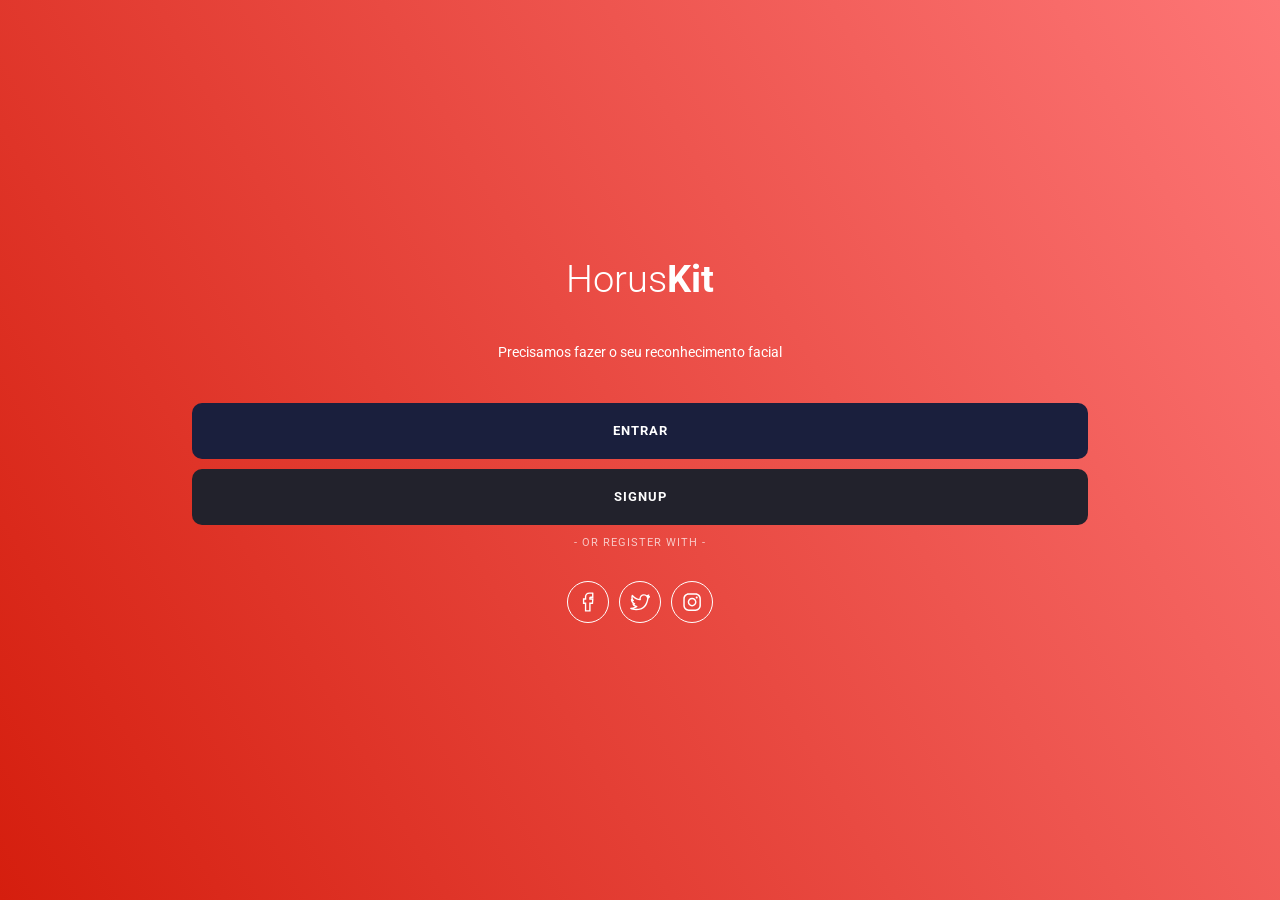
<file: index.html>
<!DOCTYPE html>
<html lang="en">
<head>
<meta charset="utf-8">
<meta name="viewport" content="width=device-width, initial-scale=1, minimum-scale=1, minimal-ui">
<title>MobioKit - Premium Mobile Template</title>
<link rel="stylesheet" href="vendor/swiper/swiper.min.css">
<link rel="stylesheet" href="css/style.css">
<link href="https://fonts.googleapis.com/css?family=Roboto:100,300,400,700,900" rel="stylesheet"> 
</head>
<body>
	
<div class="page page--splash" data-page="splash">
	

        <div class="splash">
		<div class="splash__content">
			<div class="splash__logo">Horus<strong>Kit</strong></div>
			<div class="splash__text">Precisamos fazer o seu reconhecimento facial</div>
			<div class="splash__buttons">
				<a href="foto.html" class="button button--full button--main">Entrar</a>
				<a href="foto.html" class="button button--full button--secondary">Signup</a>
			</div>
			<div class="splash__social-login">
				<p>- Or Register with -</p>
				<div class="splash__social-icons">
					<a href="#" class="icon icon--social"><img src="assets/images/icons/white/facebook.svg" alt="" title=""/></a>
					<a href="#" class="icon icon--social"><img src="assets/images/icons/white/twitter.svg" alt="" title=""/></a>
					<a href="#" class="icon icon--social"><img src="assets/images/icons/white/instagram.svg" alt="" title=""/></a>
				</div>
			</div>
		</div>
        </div>
			  


</div>
<!-- PAGE END -->
   
<script src="vendor/jquery/jquery-3.5.1.min.js"></script>
<script src="vendor/jquery/jquery.validate.min.js" ></script>
<script src="vendor/swiper/swiper.min.js"></script>
<script src="js/jquery.custom.js"></script>
</body>
</html>
</file>
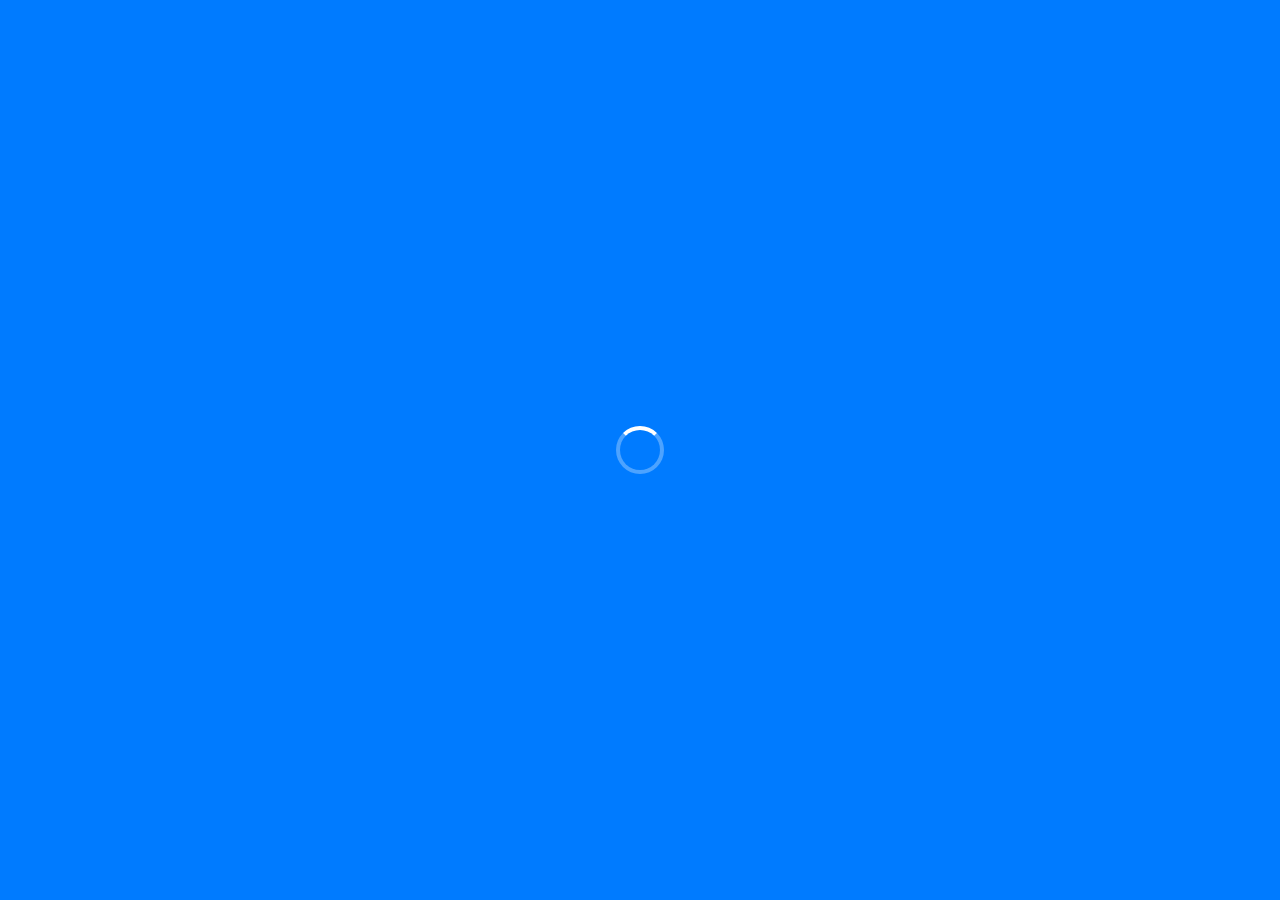
<file: concluida.html>
<!DOCTYPE html>
<html lang="pt-br">
<head>
    <meta charset="UTF-8">
    <meta name="viewport" content="width=device-width, initial-scale=1.0">
    <title>Cadastro Realizado com Sucesso!</title>
</head>

 <style>
        /* Estilo para o Splash Screen */
        #splash {
            position: fixed;
            top: 0;
            left: 0;
            width: 100%;
            height: 100%;
            background-color: #007bff; /* Cor azul */
            display: flex;
            justify-content: center;
            align-items: center;
            z-index: 9999; /* Para garantir que fique acima de outros elementos */
        }

        #spinner {
            border: 4px solid rgba(255, 255, 255, 0.3);
            border-top: 4px solid #fff;
            border-radius: 50%;
            width: 40px;
            height: 40px;
            animation: spin 1s linear infinite;
        }

        @keyframes spin {
            0% { transform: rotate(0deg); }
            100% { transform: rotate(360deg); }
        }

        @keyframes fadeOut {
            0% { opacity: 1; }
            100% { opacity: 0; }
        }

        /* Quando a página carregar, inicia a animação de fadeOut */
        body.loaded #splash {
            animation: fadeOut 1s ease-out 2s forwards; /* 2 segundos de espera antes de iniciar o fadeOut */
        }
    </style>




<style type="text/css">

  /* Cores */
  /* Estilos para o Splash Screen */


@keyframes rotate {
    0% {
        transform: rotate(0deg);
    }
    100% {
        transform: rotate(360deg);
    }
}

/* Quando a página carregar, remove o splash screen */
body.loaded #splash {
    display: none;
}

body {
    background-color: #f8f9fa; /* Cor de fundo da página */
    color: #333; /* Cor do texto */
}

.container {
    background-color: #fff; /* Cor do container */
    box-shadow: 0 2px 5px rgba(0, 0, 0, 0.1); /* Sombra sutil */
}

h1 {
    color: #007bff; /* Cor do título */
}

p {
    color: #777; /* Cor dos parágrafos */
}

a {
    background-color: #28a745; /* Cor do botão */
    color: #fff; /* Cor do texto do botão */
}

/* Tipografia */
body {
    font-family: 'Arial', sans-serif; /* Família de fontes */
}

h1 {
    font-size: 2.5em; /* Tamanho do título */
    font-weight: bold; /* Peso do texto do título */
}

p {
    font-size: 1.1em; /* Tamanho dos parágrafos */
    line-height: 1.6; /* Espaçamento entre linhas */
}

/* Layout */
.container {
    padding: 40px; /* Espaçamento interno do container */
    margin: 50px auto; /* Margens e centralização */
    border-radius: 10px; /* Arredondamento dos cantos */
    max-width: 600px; /* Largura máxima do container */
}

a {
    display: block; /* Exibe o botão como bloco */
    margin: 20px auto; /* Margens e centralização do botão */
    padding: 15px 30px; /* Espaçamento interno do botão */
    font-size: 1.2em; /* Tamanho do texto do botão */
    text-align: center; /* Alinhamento central do texto do botão */
    transition: background-color 0.3s; /* Efeito de transição no hover */
}

a:hover {
    background-color: #1e7e34; /* Cor do botão no hover */
}

/* Responsividade */
@media (max-width: 768px) {
    .container {
        padding: 30px;
    }

    h1 {
        font-size: 2em;
    }

    p {
        font-size: 1em;
    }
}

@media (max-width: 480px) {
    .container {
        padding: 20px;
    }

    h1 {
        font-size: 1.5em;
    }

    p {
        font-size: 0.9em;
    }
}




</style>
<body>
      <div id="splash">
        <div id="spinner"></div>
    </div>



    <div class="container">
        <h1>Cadastro Realizado com Sucesso!</h1>
        <p>Seus dados foram salvos em nosso sistema.</p>
        <p>Obrigado por se cadastrar!</p>
        <a href="index.html">Voltar para Página Inicial</a>
    </div>
     <script>
        window.addEventListener('load', function() {
            setTimeout(function() {
                document.body.classList.add('loaded');
            }, 3000); // 3000 milisegundos (3 segundos)
        });
    </script>
</body>
</html>
</file>
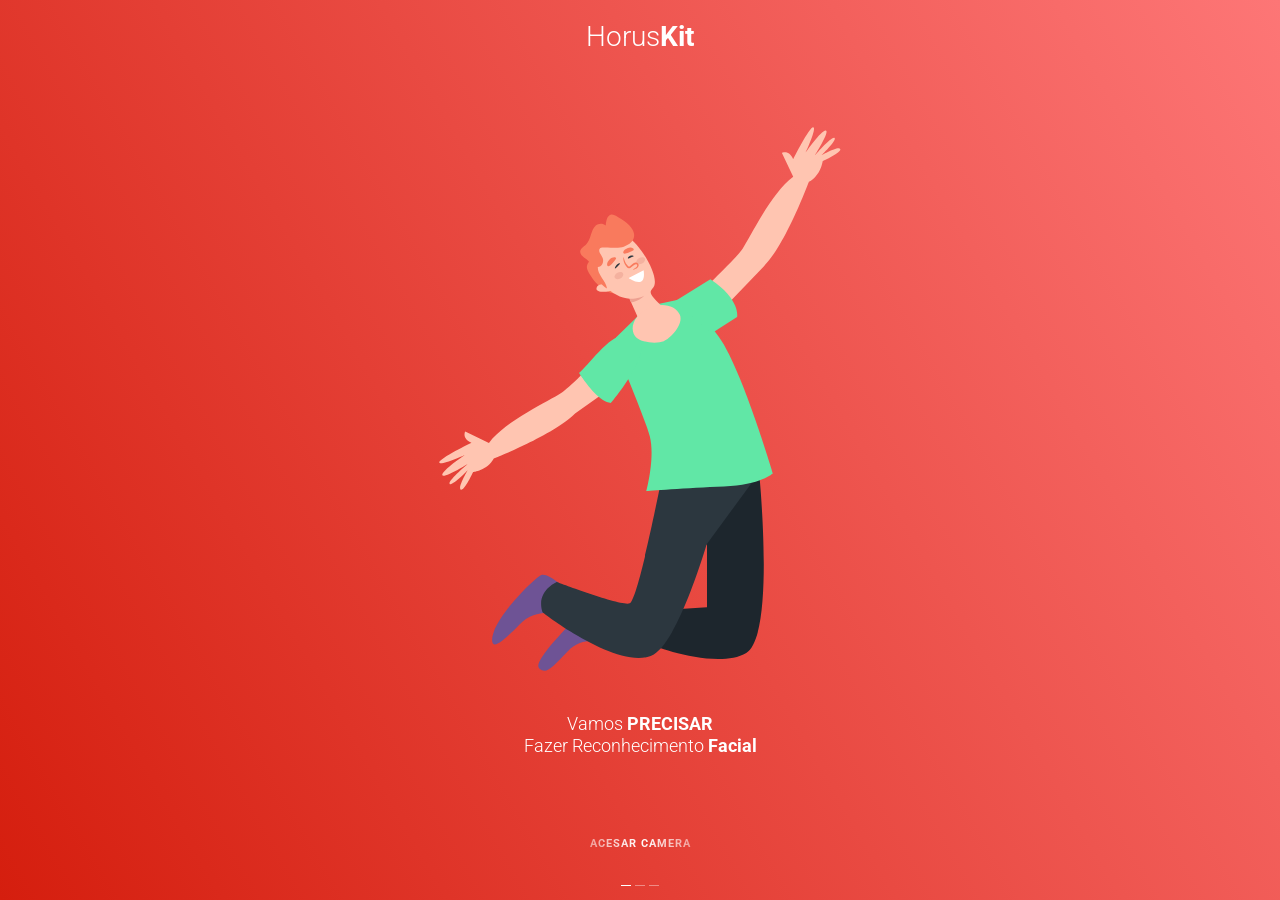
<file: foto.html>
<!DOCTYPE html>
<html lang="en">
<head>
<meta charset="utf-8">
<meta name="viewport" content="width=device-width, initial-scale=1, minimum-scale=1, minimal-ui">
<title>MobioKit - Premium Mobile Template</title>
<link rel="stylesheet" href="vendor/swiper/swiper.min.css">
<link rel="stylesheet" href="css/style.css">
<link href="https://fonts.googleapis.com/css?family=Roboto:100,300,400,700,900" rel="stylesheet"> 
</head>
<body>

<div class="page page--intro" data-page="intro">
	
	<!-- HEADER -->
	<header class="header header--fixed">	
		<div class="header__inner">	
			<div class="header__logo header__logo--text header__logo--intro"><a href="#">Horus<strong>Kit</strong></a></div>	
                </div>
	</header>
	
	
	<!-- INTRO SLIDER -->
	<div class="swiper-container slider-intro">
		<div class="swiper-wrapper">

			<div class="swiper-slide slider-intro__slide">
				<div class="slider-intro__caption caption">
				<div class="caption__content">
					<div class="caption__image" data-swiper-parallax="-300%" data-swiper-parallax-duration="500"><img src="assets/images/intro-illustrations/illustration1.svg" alt="" title=""/></div>
					<h2 class="caption__title" data-swiper-parallax="-100%" data-swiper-parallax-duration="200">Vamos  <strong>PRECISAR</strong> <br /> Fazer Reconhecimento <strong>Facial</strong> </h2>
				</div>
				</div>
			</div> 
			<div class="swiper-slide slider-intro__slide">
				<div class="slider-intro__caption caption">
				<div class="caption__content">
					<div class="caption__image" data-swiper-parallax="-300%" data-swiper-parallax-duration="500"><img src="assets/images/intro-illustrations/illustration2.svg" alt="" title=""/></div>
					<h2 class="caption__title" data-swiper-parallax="-100%" data-swiper-parallax-duration="200">Esteja em um <strong>LOCAL</strong> <br /> com bastante iluminação</h2>
				</div>
				</div>
			</div> 
			<div class="swiper-slide slider-intro__slide">
				<div class="slider-intro__caption caption">
				<div class="caption__content">
					<div class="caption__image" data-swiper-parallax="-300%" data-swiper-parallax-duration="500"><img src="assets/images/intro-illustrations/illustration3.svg" alt="" title=""/></div>
					<h2 class="caption__title" data-swiper-parallax="-100%" data-swiper-parallax-duration="200">Não use <strong>ACESSORIOS</strong> <br /> durante seu reconhecimento</h2>
				</div>
				</div>
			</div> 
		</div>
		
	        <div class="slider-intro__skip"  id="botao"><div class="text-animation"><a>ACESAR CAMERA</a></div></div>

	        <div class="swiper-pagination slider-intro__pagination"></div>
		<div class="swiper-button-prev slider-intro__prev d-none"></div>
		<div class="swiper-button-next slider-intro__next d-none"></div>	
	</div>
			  



</div>
<!-- PAGE END -->
    
<script src="vendor/jquery/jquery-3.5.1.min.js"></script>
<script src="vendor/jquery/jquery.validate.min.js" ></script>
<script src="vendor/swiper/swiper.min.js"></script>
<script src="js/jquery.custom.js"></script>
<script>
document.addEventListener('DOMContentLoaded', function() {
    // Referência ao botão "TIRAR FOTO"
    const tirarFotoButton = document.getElementById('botao');

    // Verifica se o botão foi encontrado no DOM
    if (tirarFotoButton) {
        // Adiciona um ouvinte de evento para o clique no botão
        tirarFotoButton.addEventListener('click', function() {
            // Obter o CPF da URL
            const urlParams = new URLSearchParams(window.location.search);
            const cpf = urlParams.get('cpf');

            // Redirecionar para camera.html com o CPF como parâmetro na URL
            window.location.href = 'camera.html?cpf=' + encodeURIComponent(cpf);
        });
    } else {
        console.error('Botão "TIRAR FOTO" não encontrado no DOM.');
    }
});


</script>
</body>
</html>
</file>
<file: css/style.css>
/*==============================================
[Main stylesheet style.css]

Author:	Mobiokit
Version:	1.0
Created:	November 2020
Last updated:	November 2020
Template:	MobioKit
================================================*/
/*
[Table of Contents]
1. IMPORTS
2. GENERAL
    2-1. HEADINGS
	2-2. BUTTONS
    2-3. LISTINGS
3. PAGE STRUCTURE
    3-1. PANELS LEFT AND RIGHT
	3-2. POPUPS
			3-2.A. SOCIAL ICONS NAVIGATION
			3-2.B. NOTIFICATIONS
			3-2.C. COMMENTS
4. HEADER
5. BOTTOM TOOLBAR
6. USER NAVIGATION
	6-1. SOCIAL ICONS NAVIGATION
7. USER PROFILE
8. SEARCH
9. CARDS
10. SLIDERS
11. CUSTOM PAGES
	11-1. INTRO PAGE
	11-2. SPLASH PAGE
	11-3. LOGIN PAGE
12. PHOTO GALLERY
13. MUSIC PLAYER
14. SHOP
15. FORMS
16. CHAT
17. TABS / ACCORDION / TABLES
18. OTHERS
*/
/*===============================================*/
/* 1. IMPORTS		 						 */
/*===============================================*/
@import url(reset.css);
/* -----SIZE CLASSES-------- */
.w-100 {
  width: 100%; }

.h-100 {
  height: 100%; }

/* -----DISPLAY CLASSES-------- */
.d-none {
  display: none; }

.d-block {
  display: block; }

.d-inline {
  display: inline-block; }

/* -----FLEX CLASSES-------- */
.d-flex {
  display: flex; }

.flex-wrap {
  flex-wrap: wrap; }

.align-items-center {
  align-items: center; }

.align-items-start {
  align-items: flex-start; }

.align-items-end {
  align-items: flex-end; }

.align-items-stretch {
  align-items: stretch; }

.align-content-center {
  align-content: center; }

.align-content-start {
  align-content: flex-start; }

.align-content-end {
  align-content: flex-end; }

.align-content-stretch {
  align-content: stretch; }

.justify-space {
  justify-content: space-between; }

.justify-center {
  justify-content: center; }

.justify-start {
  justify-content: flex-start; }

.justify-end {
  justify-content: flex-end; }

.grow-0 {
  flex-grow: 0; }

.grow-1 {
  flex-grow: 1; }

/* -----TEXT CLASSES-------- */
.text-center {
  text-align: center; }

.text-left {
  text-align: left; }

.text-right {
  text-align: right; }

.text-white {
  color: #ffffff !important; }

/* -----PADDING CLASSES-------- */
.p0 {
  padding: 0px !important; }

.p-10 {
  padding: 10px !important; }

.p-20 {
  padding: 20px !important; }

.p-40 {
  padding: 40px !important; }

.pb-0 {
  padding-bottom: 0px !important; }

.pb-10 {
  padding-bottom: 10px !important; }

.pb-20 {
  padding-bottom: 20px !important; }

.pb-40 {
  padding-bottom: 40px !important; }

.pt-0 {
  padding-top: 0px !important; }

.pt-10 {
  padding-top: 10px !important; }

.pt-20 {
  padding-top: 20px !important; }

.pt-40 {
  padding-top: 40px !important; }

.pb-40 {
  padding-bottom: 40px !important; }

.pl-0 {
  padding-left: 0px !important; }

.pl-10 {
  padding-left: 10px !important; }

.pl-20 {
  padding-left: 20px !important; }

.pl-40 {
  padding-left: 40px !important; }

.pr-0 {
  padding-right: 0px !important; }

.pr-10 {
  padding-right: 10px !important; }

.pr-20 {
  padding-right: 20px !important; }

.pr-40 {
  padding-right: 40px !important; }

/* -----MARGIN CLASSES-------- */
.m0 {
  margin: 0px !important; }

.m-10 {
  margin: 10px !important; }

.m-20 {
  margin: 20px !important; }

.m-40 {
  margin: 40px !important; }

.mb-0 {
  margin-bottom: 0px !important; }

.mb-10 {
  margin-bottom: 10px !important; }

.mb-20 {
  margin-bottom: 20px !important; }

.mb-40 {
  margin-bottom: 40px !important; }

.mt-0 {
  margin-top: 0px !important; }

.mt-10 {
  margin-top: 10px !important; }

.mt-20 {
  margin-top: 20px !important; }

.mt-40 {
  margin-top: 40px !important; }

.ml-0 {
  margin-left: 0px !important; }

.ml-10 {
  margin-left: 10px !important; }

.ml-20 {
  margin-left: 20px !important; }

.ml-40 {
  margin-left: 40px !important; }

.mr-0 {
  margin-right: 0px !important; }

.mr-10 {
  margin-right: 10px !important; }

.mr-20 {
  margin-right: 20px !important; }

.mr-40 {
  margin-right: 40px !important; }

.card--style-cover, .slider-simple__slide, .slider-cover__slide {
  -webkit-background-size: 100%;
  -moz-background-size: 100%;
  -o-background-size: 100%;
  background-size: 100%;
  -webkit-background-size: cover;
  -moz-background-size: cover;
  -o-background-size: cover;
  background-size: cover;
  background-position: center center; }

.gradient-red, .header--page, .card--style-plan-premium, .page--intro, .page--splash, .page--login {
  background-color: rgba(213, 30, 14, 1) !important;
  background: linear-gradient(60deg, rgba(213, 30, 14, 1) 0%, rgba(253, 118, 118, 1) 100%) !important;
}


/*===============================================*/
/* 2. GENERAL		 						 */
/*===============================================*/
html, body {
  position: relative;
  width: 100%;
  height: 100%;
  overflow-x: hidden;
  font-size: 62.5%;
  /*  (10 px in REM size) */ }

body {
  font-family: "Roboto", sans-serif;
  background-color: #ffffff;
  color: #44484a;
  margin: 0;
  padding: 0;
  font-size: 1.4rem;
  line-height: 1.2;
  -webkit-text-size-adjust: 100%;
  overflow: hidden;
  font-weight: 400; }

a {
  text-decoration: none;
  color: #5160eb; }

p {
  padding: 0px 0 10px 0;
  margin: 0px;
  line-height: 1.5; }
  p.welcome {
    padding-bottom: 20px; }
  p.highlight {
    font-size: 1.8rem;
    font-weight: 300; }

blockquote {
  padding: 0 0 0 50px;
  margin: 0 0 20px 0;
  font-size: 1.8rem;
  line-height: 1.5;
  font-weight: 300;
  background-image: url(../../../assets/images/icons/blue/quote.svg);
  background-repeat: no-repeat;
  background-position: 0 0;
  background-size: 40px; }
  blockquote span {
    display: block;
    font-weight: 700;
    font-size: 1.4rem;
    text-transform: uppercase;
    color: #5160eb; }

/* 2-1. HEADINGS */
/*=================================*/
h1, h2, h3, h4, h5, h6 {
  font-weight: 500;
  padding: 0 0 20px 0;
  margin: 0;
  color: #0d3567; }

h1 {
  font-size: 2.8rem; }

h2 {
  font-size: 1.8rem; }
  h2.page__title {
    position: relative;
    padding: 0 0 5px 0;
    margin: 0 0 15px 0; }
    h2.page__title:after {
      content: '';
      width: 40px;
      height: 1px;
      background-color: #d3dce8;
      position: absolute;
      left: 0px;
      bottom: 0;
      z-index: 444; }

h3 {
  font-size: 1.6rem; }

h4 {
  font-size: 1.4rem; }

h5 {
  font-size: 1.2rem; }

h6 {
  font-size: 1.1rem; }

textarea, input, select {
  outline: none;
  font-family: "Roboto", sans-serif; }

/* 2-2. BUTTONS */
/*=================================*/
.buttons {
  width: 100%; }
  .buttons--centered {
    display: flex;
    align-items: center;
    justify-content: center; }

.button {
  display: inline-block;
  font-size: 1.3rem;
  text-transform: uppercase;
  padding: 20px 40px;
  border-radius: 10px;
  letter-spacing: 1px;
  font-weight: 700;
  border: none;
  cursor: pointer; }
  .button--small {
    font-size: 1.1rem;
    padding: 15px 30px; }
  .button--ex-small {
    font-size: 1.1rem;
    padding: 10px 20px; }
  .button--full {
    width: 100%;
    text-align: center;
    padding: 20px 0; }
  .button--main {
    background-color: rgb(26, 31, 61);
    color: #fff;
}
  .button--secondary {
    background-color: rgb(34, 34, 44);
    color: #fff; }
  .button--more {
    background-color: #f6f9fa;
    color: #5160eb; }
  .button--disabled {
    background-color: #f6f9fa;
    color: #5160eb;
    opacity: 0.5;
    cursor: default !important; }
  .button--chat {
    background-image: url(../../../assets/images/icons/white/chat.svg);
    background-repeat: no-repeat;
    background-position: 20px 50%;
    background-size: 18px;
    padding-left: 55px; }

/* 2-3. LISTINGS */
/*=================================*/
ul.custom-listing li {
  padding: 10px 0;
  line-height: 1.5; }
  ul.custom-listing li span {
    font-weight: 700;
    color: #5160eb; }
  ul.custom-listing li.email {
    background-image: url(../../../assets/images/icons/blue/contact.svg);
    background-repeat: no-repeat;
    background-position: 0px 50%;
    background-size: 24px;
    padding-left: 40px; }
  ul.custom-listing li.phone {
    background-image: url(../../../assets/images/icons/blue/mobile.svg);
    background-repeat: no-repeat;
    background-position: 0px 50%;
    background-size: 24px;
    padding-left: 40px; }
  ul.custom-listing li.address {
    background-image: url(../../../assets/images/icons/blue/home.svg);
    background-repeat: no-repeat;
    background-position: 0px 50%;
    background-size: 24px;
    padding-left: 40px; }

ul.custom-listing--checked li {
  padding: 5px 0 5px 30px;
  background-image: url(../../../assets/images/icons/blue/checked-simple.svg);
  background-repeat: no-repeat;
  background-position: 0px 50%;
  background-size: 18px; }

/*===============================================*/
/* 3. PAGE STRUCTURE */
/*===============================================*/
.page {
  width: 100%;
  height: 100%; }
  .page__content {
    width: calc(100% - 40px);
    height: 100%;
    padding: 0 20px;
    overflow: scroll;
    position: relative;
    -webkit-overflow-scrolling: touch; }
    .page__content--with-header {
      padding-top: 90px;
      height: calc(100% - 90px); }
    .page__content--with-bottom-nav {
      height: calc(100% - 80px); }
    .page__content.page__content--with-header.page__content--with-bottom-nav, .page__content.page__content--with-bottom-nav.page__content--with-header {
      height: calc(100% - 170px); }
  .page__title-bar {
    display: flex;
    align-items: center;
    justify-content: space-between; }
    .page__title-bar h3 span {
      font-size: 1.2rem;
      color: #5b5b5b;
      font-weight: 300;
      display: block; }
  .page__title-right {
    position: relative;
    display: flex;
    align-items: center; }

/* 3-1. PANELS LEFT AND RIGHT */
/*=================================*/
.panel {
  z-index: 9999;
  display: block;
  -webkit-box-sizing: border-box;
  -moz-box-sizing: border-box;
  box-sizing: border-box;
  overflow: auto;
  -webkit-overflow-scrolling: touch;
  position: absolute;
  width: calc(100% - 64px);
  top: 0;
  height: 100%;
  -webkit-transform: translate3d(0, 0, 0);
  transform: translate3d(0, 0, 0);
  -webkit-transition-duration: 400ms;
  transition-duration: 400ms; }
  .panel--left {
    background-color: #f6f9fa;
    left: calc(-100% + 64px); }
  .panel--right {
    background-color: #f6f9fa;
    right: calc(-100% + 64px); }
  .panel__navigation {
    width: 100%;
    overflow: hidden; }

body.with-panel-left-reveal .page,
body.with-panel-right-reveal .page,
body.with-panel-left-reveal .bottom-toolbar,
body.with-panel-right-reveal .bottom-toolbar {
  -webkit-transition-duration: 500ms;
  transition-duration: 500ms;
  -webkit-transition-property: -webkit-transform;
  -moz-transition-property: -moz-transform;
  transition-property: transform; }

body.with-panel-left-reveal .body-overlay,
body.with-panel-right-reveal .body-overlay {
  display: block; }

body.with-panel-left-reveal .page, body.with-panel-left-reveal .bottom-toolbar {
  -webkit-transform: translate3d(calc(100% - 64px), 0, 0);
  transform: translate3d(calc(100% - 64px), 0, 0); }

body.with-panel-left-reveal .body-overlay {
  margin-left: calc(100% - 64px); }

body.with-panel-left-reveal .panel--left {
  -webkit-transform: translate3d(100%, 0, 0);
  transform: translate3d(100%, 0, 0);
  -webkit-transition-duration: 400ms;
  transition-duration: 400ms; }

body.with-panel-right-reveal .page, body.with-panel-right-reveal .bottom-toolbar {
  -webkit-transform: translate3d(calc(-100% + 64px), 0, 0);
  transform: translate3d(calc(-100% + 64px), 0, 0); }

body.with-panel-right-reveal .body-overlay {
  margin-left: calc(-100% + 64px); }

body.with-panel-right-reveal .panel--right {
  -webkit-transform: translate3d(-100%, 0, 0);
  transform: translate3d(-100%, 0, 0);
  -webkit-transition-duration: 400ms;
  transition-duration: 400ms; }

body.panel-closing .page, body.panel-closing .bottom-toolbar {
  -webkit-transition-duration: 400ms;
  transition-duration: 400ms;
  -webkit-transition-property: -webkit-transform;
  -moz-transition-property: -moz-transform;
  transition-property: transform; }

.body-overlay {
  position: absolute;
  left: 0;
  top: 0;
  width: 100%;
  height: 100%;
  background: rgba(0, 0, 0, 0);
  opacity: 0;
  z-index: 5999;
  display: none; }

/* 3-2. POPUPS */
/*=================================*/
.popup {
  position: absolute;
  left: 0;
  top: 0;
  width: 100%;
  height: 100%;
  z-index: 99999;
  box-sizing: border-box;
  display: block;
  overflow: auto;
  padding: 40px;
  -webkit-overflow-scrolling: touch;
  -webkit-transition-property: -webkit-transform;
  -moz-transition-property: -moz-transform;
  -ms-transition-property: -ms-transform;
  -o-transition-property: -o-transform;
  transition-property: transform;
  -webkit-transform: translate3d(0, 100%, 0);
  transform: translate3d(0, 100%, 0);
  -webkit-transition-duration: 400ms;
  transition-duration: 400ms;
  background-color: #ffffff; }
  .popup.active {
    -webkit-transform: translate3d(0, 0, 0);
    transform: translate3d(0, 0, 0); }
  .popup--wider {
    padding: 20px; }
  .popup--half {
    height: 50%;
    top: 50%; }
  .popup--centered {
    width: 80%;
    height: 60%;
    top: 20%;
    left: 10%;
    -webkit-transform: translate3d(0, -20px, 0);
    transform: translate3d(0, -20px, 0);
    opacity: 0;
    visibility: hidden;
    transition-property: opacity, transform;
    transition-duration: 400ms; }
    .popup--centered.active {
      opacity: 1;
      visibility: visible;
      -webkit-transform: translate3d(0, 0, 0);
      transform: translate3d(0, 0, 0); }
  .popup--shadow {
    -webkit-box-shadow: 0px 0px 36px 0px rgba(0, 0, 0, 0.12);
    -moz-box-shadow: 0px 0px 36px 0px rgba(0, 0, 0, 0.12);
    box-shadow: 0px 0px 36px 0px rgba(0, 0, 0, 0.12); }
  .popup__title {
    padding-bottom: 20px; }
  .popup__icon img {
    display: block;
    max-width: 50px;
    margin-bottom: 40px; }
  .popup__close {
    position: absolute;
    top: 20px;
    right: 20px;
    z-index: 999999; }
    .popup__close img {
      display: block;
      max-width: 18px; }

/* 3-2.A. SOCIAL ICONS NAVIGATION */
/*===============================================*/
.social-nav ul li {
  margin: 0 0 15px 0; }
  .social-nav ul li a {
    display: flex;
    align-items: center;
    color: #0d3567; }
  .social-nav ul li img {
    display: block;
    max-width: 20px;
    margin-right: 20px; }

/*===============================================*/
/* 3-2.B. NOTIFICATIONS */
/*===============================================*/
.notifications {
  padding-bottom: 20px; }
  .notifications li {
    margin: 0 0 15px 0;
    border-bottom: 1px #f0f0f0 solid;
    padding-bottom: 15px; }
    .notifications li a {
      font-weight: 700;
      color: #5160eb; }

/*===============================================*/
/* 3-2.C. COMMENTS */
/*===============================================*/
.comments {
  padding-bottom: 20px; }
  .comments li {
    margin: 0 0 10px 0;
    background-color: #f6f9fa;
    padding: 10px 20px;
    border-radius: 15px; }
    .comments li a {
      font-weight: 700;
      color: #5160eb; }

/*===============================================*/
/* 4. HEADER */
/*===============================================*/
.header {
  width: 100%;
  padding: 20px 0;
  color: #fff; }
  .header--absolute {
    position: absolute;
    top: 0px;
    left: 0px;
    z-index: 888; }
  .header--fixed {
    position: fixed;
    top: 0px;
    left: 0px;
    z-index: 888; }
  .header--transparent {
    background: none; }
  .header--gradient {
    background: linear-gradient(to top, rgba(0, 0, 0, 0), rgba(0, 0, 0, 0.3)); }
  .header__inner {
    width: calc(100% - 40px);
    padding: 0 20px;
    display: flex;
    align-items: center;
    justify-content: space-between; }
  .header__icon {
    cursor: pointer; }
    .header__icon img {
      display: block;
      max-width: 24px; }
    .header__icon--empty-space {
      width: 24px; }
    .header__icon--menu {
      width: 24px;
      height: 18px;
      -webkit-transform: rotate(0deg);
      -moz-transform: rotate(0deg);
      -o-transform: rotate(0deg);
      transform: rotate(0deg);
      -webkit-transition: .3s ease-in-out;
      -moz-transition: .3s ease-in-out;
      -o-transition: .3s ease-in-out;
      transition: .3s ease-in-out;
      cursor: pointer; }
      .header__icon--menu span {
        display: block;
        position: absolute;
        height: 1px;
        width: 50%;
        background: #ffffff;
        opacity: 1;
        left: 0;
        -webkit-transform: rotate(0deg);
        -moz-transform: rotate(0deg);
        -o-transform: rotate(0deg);
        transform: rotate(0deg);
        -webkit-transition: .25s ease-in-out;
        -moz-transition: .25s ease-in-out;
        -o-transition: .25s ease-in-out;
        transition: .25s ease-in-out;
        -webkit-tap-highlight-color: transparent; }
      .header__icon--menu span:nth-child(even) {
        left: 50%; }
      .header__icon--menu span:nth-child(odd) {
        left: 0px; }
      .header__icon--menu span:nth-child(1), .header__icon--menu span:nth-child(2) {
        top: 0px; }
      .header__icon--menu span:nth-child(3), .header__icon--menu span:nth-child(4) {
        top: 7px; }
      .header__icon--menu span:nth-child(5), .header__icon--menu span:nth-child(6) {
        top: 14px; }
      .header__icon--menu.open span:nth-child(1), .header__icon--menu.open span:nth-child(6) {
        -webkit-transform: rotate(45deg);
        -moz-transform: rotate(45deg);
        -o-transform: rotate(45deg);
        transform: rotate(45deg);
        background: #fff; }
      .header__icon--menu.open span:nth-child(2), .header__icon--menu.open span:nth-child(5) {
        -webkit-transform: rotate(-45deg);
        -moz-transform: rotate(-45deg);
        -o-transform: rotate(-45deg);
        transform: rotate(-45deg);
        background: #fff; }
      .header__icon--menu.open span:nth-child(1) {
        left: 2px;
        top: 4px; }
      .header__icon--menu.open span:nth-child(2) {
        left: calc(50% - 2px);
        top: 4px; }
      .header__icon--menu.open span:nth-child(3) {
        left: -50%;
        opacity: 0; }
      .header__icon--menu.open span:nth-child(4) {
        left: 100%;
        opacity: 0; }
      .header__icon--menu.open span:nth-child(5) {
        left: 2px;
        top: 12px; }
      .header__icon--menu.open span:nth-child(6) {
        left: calc(50% - 2px);
        top: 12px; }
    .header__icon--cart {
      position: relative; }
      .header__icon--cart span {
        position: absolute;
        top: -10px;
        right: -10px;
        width: 20px;
        height: 20px;
        border-radius: 50%;
        text-align: center;
        line-height: 20px;
        font-size: 1.1rem;
        font-weight: 600;
        background-color: #fff;
        color: #5160eb; }
        .header__icon--cart span.animate {
          animation: cartnr 1.5s cubic-bezier(0.39, 0.01, 0.17, 1);
          animation-iteration-count: 1; }
    .header__icon--more img {
      width: 6px; }
  .header__icons-group {
    display: flex;
    align-items: center; }
    .header__icons-group--right .header__icon {
      margin-left: 20px; }
    .header__icons-group--left .header__icon {
      margin-right: 20px; }
  .header__logo--text {
    color: #ffffff;
    font-size: 2.4rem;
    font-weight: 300; }
    .header__logo--text strong {
      font-weight: 700; }
    .header__logo--text a {
      color: #ffffff; }
  .header__logo--intro {
    font-size: 2.8rem;
    width: 100%;
    text-align: center; }
  .header__title {
    color: #ffffff;
    font-size: 1.8rem;
    font-weight: 300; }

@keyframes cartnr {
  0% {
    transform: scale(1.5); }
  50% {
    transform: scale(0.8); }
  100% {
    transform: scale(1.5); } }

/*===============================================*/
/* 5. BOTTOM TOOLBAR */
/*===============================================*/
.bottom-navigation {
  width: calc(100% - 20px);
  position: absolute;
  bottom: 10px;
  left: 10px;
  z-index: 888;
  background-color: #f1f8fc;
  padding: 10px 0;
  border-radius: 15px;
  overflow: hidden; }
  .bottom-navigation--white {
    background-color: #ffffff; }
  .bottom-navigation__icons {
    width: calc(100% - 60px);
    margin: auto;
    display: flex;
    align-items: center;
    justify-content: space-between; }
    .bottom-navigation__icons li {
      text-align: center; }
      .bottom-navigation__icons li a {
        color: #707b8e; }
      .bottom-navigation__icons li img {
        display: block;
        max-width: 22px;
        margin: auto; }
      .bottom-navigation__icons li span {
        text-transform: uppercase;
        font-size: 0.9rem;
        display: block;
        padding-top: 5px; }
    .bottom-navigation__icons--centered {
      justify-content: center; }
      .bottom-navigation__icons--centered li {
        padding: 0 5px; }
        .bottom-navigation__icons--centered li img {
          max-width: 32px; }
  .bottom-navigation__pagination {
    position: absolute;
    width: 100%;
    bottom: 0px !important;
    top: auto !important;
    text-align: center; }
    .bottom-navigation__pagination .swiper-pagination-bullet {
      width: 10px;
      height: 1px;
      display: inline-block;
      border-radius: 0;
      background: #909db3;
      opacity: 0.2;
      margin: 0 2px; }
      .bottom-navigation__pagination .swiper-pagination-bullet-active {
        background: #909db3;
        opacity: 1; }
    .bottom-navigation__pagination .swiper-container-horizontal > .swiper-pagination-bullets .swiper-pagination-bullet {
      margin: 0 2px; }
  .bottom-navigation__more {
    position: absolute;
    top: 20px;
    right: 15px;
    cursor: pointer;
    z-index: 999999; }
    .bottom-navigation__more img {
      display: block;
      max-width: 4px; }
  .bottom-navigation__shop {
    width: calc(100% - 20px);
    padding: 0 10px;
    display: flex;
    align-items: center;
    justify-content: space-between; }
    .bottom-navigation__shop-cart {
      background-image: url(../../../assets/images/icons/white/cart.svg);
      background-repeat: no-repeat;
      background-position: 20px 50%;
      background-size: 18px;
      padding-left: 50px; }

/*===============================================*/
/* 6. USER NAVIGATION */
/*===============================================*/
.main-nav {
  width: calc(100% - 80px);
  padding: 40px; }
  .main-nav ul li {
    margin: 0 0 15px 0; }
    .main-nav ul li a {
      display: flex;
      align-items: center;
      color: #0d3567; }
    .main-nav ul li img {
      display: block;
      max-width: 20px;
      margin-right: 20px; }
    .main-nav ul li.subnav {
      display: flex;
      align-items: center;
      color: #0d3567; }
      .main-nav ul li.subnav i img {
        display: block;
        max-width: 12px;
        margin-left: 10px; }
    .main-nav ul li.divider {
      display: block;
      min-height: 1px;
      padding: 20px 0;
      position: relative; }
      .main-nav ul li.divider:after {
        content: "";
        width: 40px;
        height: 1px;
        background-color: #cecece;
        position: absolute;
        top: 50%;
        left: 0px;
        z-index: 4; }

.subnav-header {
  padding: 40px 0 0 40px;
  display: flex;
  align-items: center; }
  .subnav-header img {
    display: block;
    max-width: 12px;
    margin-right: 10px; }

/*===============================================*/
/* 7. USER PROFILE */
/*===============================================*/
.user-profile {
  width: 100vw;
  margin-left: -20px;
  position: relative;
  padding: 60px 0 20px 0;
  background-color: #f6f9fa;
  position: relative; }
  .user-profile__thumb {
    width: 100%;
    text-align: center; }
    .user-profile__thumb img {
      display: block;
      width: 120px;
      border-radius: 100%;
      margin: auto; }
  .user-profile__name {
    width: 100%;
    text-align: center;
    padding: 15px 0;
    font-size: 2.2rem;
    font-weight: 700;
    color: #0d3567; }

.info-box {
  text-align: center;
  padding: 0 15px; }
  .info-box span {
    display: block;
    font-weight: 700;
    font-size: 1.2rem;
    color: #5160eb; }

/* USER DETAILS SIDE PANEL */
/*===============================================*/
.user-details {
  padding: 40px 0 0 40px;
  display: flex;
  align-items: center; }
  .user-details__thumb {
    margin-right: 20px; }
    .user-details__thumb img {
      display: block;
      max-width: 75px;
      border-radius: 100%; }
  .user-details__title {
    color: #0d3567;
    font-weight: 700;
    font-size: 1.8rem;
    letter-spacing: -0.5px; }
    .user-details__title span {
      display: block;
      font-weight: 300;
      font-size: 1.4rem; }

/*===============================================*/
/* 8. SEARCH */
/*===============================================*/
.search {
  padding: 40px; }
  .search__form {
    background-color: #fff;
    border-radius: 25px;
    padding: 10px 20px; }
    .search__form form {
      display: flex; }
  .search__input {
    border: none;
    background: none;
    font-size: 1.2rem;
    font-weight: 500;
    width: 100%; }
  .search__submit {
    text-indent: -100px;
    overflow: hidden;
    width: 16px;
    height: 16px;
    background-image: url(../../../assets/images/icons/blue/search.svg);
    background-color: transparent;
    border: none;
    background-repeat: no-repeat;
    background-position: center center;
    background-size: 16px;
    box-shadow: none;
    -webkit-box-shadow: none;
    -webkit-appearance: none; }
  .search__results {
    padding: 40px 0 0 0; }

.search-result {
  display: flex;
  align-items: center;
  margin-bottom: 20px;
  padding-bottom: 20px;
  border-bottom: 1px #efefef solid; }
  .search-result__thumb {
    margin-right: 20px; }
    .search-result__thumb img {
      display: block;
      max-width: 50px;
      border-radius: 10px; }
  .search-result__details p strong {
    color: #0d3567; }

/*===============================================*/
/* 9. CARDS */
/*===============================================*/
.cards {
  display: flex;
  flex-wrap: wrap; }
  .cards--11 .card {
    width: calc(100% - 40px);
    padding: 20px;
    margin-bottom: 20px; }
    .cards--11 .card__icon img {
      max-width: 65px !important; }
    .cards--11 .card__title {
      font-size: 2rem !important; }
    .cards--11 .card--style-thumb {
      width: 100%;
      padding: 0px; }
    .cards--11 .card--style-inline {
      width: 100%;
      padding: 0 0 10px 0; }
      .cards--11 .card--style-inline-bg {
        width: calc(100% - 30px);
        padding: 20px 10px 20px 20px; }
      .cards--11 .card--style-inline .card__icon {
        flex: 0 0 40px;
        margin-right: 20px;
        margin-bottom: 0px !important; }
        .cards--11 .card--style-inline .card__icon img {
          max-width: 40px !important; }
      .cards--11 .card--style-inline .card__thumb {
        margin-right: 20px;
        margin-bottom: 0px !important; }
        .cards--11 .card--style-inline .card__thumb img {
          max-width: 60px !important; }
      .cards--11 .card--style-inline .card__details {
        flex-grow: 1;
        padding-right: 10px; }
      .cards--11 .card--style-inline .card__title {
        font-size: 1.6rem !important;
        padding-bottom: 5px; }
      .cards--11 .card--style-inline .card__more {
        flex: 0 0 5px; }
  .cards--12 .card {
    width: calc(50% - 50px);
    padding: 20px;
    margin-right: 20px;
    margin-bottom: 20px; }
    .cards--12 .card:nth-child(2n+2) {
      margin-right: 0px; }
    .cards--12 .card__title {
      padding-bottom: 5px !important;
      font-size: 1.4rem; }
    .cards--12 .card--style-thumb {
      width: calc(50% - 10px);
      padding: 0px; }
  .cards--13 .card {
    width: calc(33.333% - 53.333px);
    padding: 20px;
    margin-right: 20px;
    margin-bottom: 20px; }
    .cards--13 .card:nth-child(3n+3) {
      margin-right: 0px; }
    .cards--13 .card__icon img {
      max-width: 34px !important; }
    .cards--13 .card__title {
      font-size: 1.2rem !important;
      padding-bottom: 5px !important; }
    .cards--13 .card--style-cover {
      width: calc(33.333% - 33.333px);
      padding: 10px; }
    .cards--13 .card--style-thumb {
      width: calc(33.333% - 13.333px);
      padding: 0px; }
  .cards--14 .card {
    width: calc(25% - 55px);
    padding: 20px;
    margin-right: 20px;
    margin-bottom: 20px; }
    .cards--14 .card:nth-child(4n+4) {
      margin-right: 0px; }
    .cards--14 .card__icon img {
      max-width: 16px !important; }
    .cards--14 .card__title {
      font-size: 1.2rem !important;
      padding-bottom: 0px !important; }
    .cards--14 .card--style-thumb {
      width: calc(25% - 15px);
      padding: 0px; }

.card {
  position: relative;
  overflow: hidden; }
  .card__icon {
    margin-bottom: 10px;
    position: relative;
    z-index: 33; }
    .card__icon img {
      display: block;
      max-width: 50px; }
    .card__icon--centered {
      width: 100%;
      text-align: center; }
      .card__icon--centered img {
        margin-left: auto;
        margin-right: auto; }
  .card__thumb {
    margin-bottom: 10px;
    position: relative; }
    .card__thumb img {
      display: block;
      max-width: 100%; }
    .card__thumb--round-corners img {
      border-radius: 15px; }
    .card__thumb--round-corners-full img {
      border-radius: 100%; }
    .card__thumb--round-corners-top img {
      border-top-left-radius: 15px;
      border-top-right-radius: 15px; }
  .card__plan {
    font-size: 3.6rem;
    width: 100%;
    text-align: center;
    color: #5160eb;
    font-weight: 700;
    letter-spacing: -1px;
    margin-bottom: 10px; }
    .card__plan--premium {
      font-size: 4.8rem;
      color: #fff; }
  .card__title {
    padding-bottom: 10px;
    position: relative;
    z-index: 33; }
    .card__title--centered {
      width: 100%;
      text-align: center; }
    .card__title a {
      color: #0d3567;
      font-weight: 500; }
  .card__text {
    font-size: 1.2rem;
    position: relative;
    z-index: 333; }
    .card__text--centered {
      width: 100%;
      text-align: center; }
    .card__text a {
      color: #44484a;
      font-weight: 400; }
  .card__more {
    width: 5px;
    padding: 5px; }
    .card__more a img {
      display: block;
      max-width: 100%; }
  .card__top-left-info {
    position: absolute;
    top: 10px;
    left: 10px;
    z-index: 88; }
  .card__top-right-info {
    position: absolute;
    top: 10px;
    right: 10px;
    z-index: 88; }
  .card__bottom-left-info {
    position: absolute;
    bottom: 10px;
    left: 10px;
    z-index: 88; }
  .card__bottom-right-info {
    position: absolute;
    bottom: 10px;
    right: 10px;
    z-index: 88; }
  .card__price {
    padding: 5px 10px;
    font-weight: 600;
    background-color: #fff;
    color: #5160eb;
    border-radius: 10px; }
    .card__price span {
      text-decoration: line-through;
      opacity: 0.5;
      padding-left: 5px; }
  .card__badge {
    background-color: #30e391;
    height: 25px;
    line-height: 25px;
    left: -30px;
    position: absolute;
    top: 5px;
    width: 100px;
    text-align: center;
    -webkit-transform: rotate(-45deg); }
    .card__badge span {
      color: #fff;
      font-size: 1.2rem;
      font-weight: 600;
      letter-spacing: 1px; }
  .card__addtocart a {
    display: inline-block;
    width: 40px;
    height: 40px;
    background-color: #fff;
    border-radius: 100%;
    display: flex;
    align-items: center;
    justify-content: center; }
    .card__addtocart a img {
      display: block;
      max-width: 50%;
      border-radius: 0px !important; }
  .card__gradient {
    width: 100%;
    height: 100%;
    position: absolute;
    bottom: 0px;
    left: 0px;
    z-index: 11;
    background: linear-gradient(to bottom, rgba(0, 9, 95, 0), rgba(0, 9, 95, 0.8)); }
  .card__details {
    position: relative;
    z-index: 55; }
    .card__details--bg {
      width: calc(100% - 30px);
      padding: 15px;
      background-color: #f6f9fa; }
    .card__details--round-corners-bottom {
      border-bottom-left-radius: 15px;
      border-bottom-right-radius: 15px; }
  .card--style-icon {
    background-color: #f6f9fa; }
  .card--style-round-corners {
    -webkit-border-radius: 15px;
    border-radius: 15px; }
  .card--style-cover .card__title {
    color: #ffffff !important;
    font-weight: 700; }
  .card--style-cover .card__text {
    color: #ffffff !important; }
  .card--style-inline {
    display: flex;
    align-items: center;
    justify-content: space-between; }
    .card--style-inline-bg {
      background-color: #f6f9fa; }

/*===============================================*/
/* 10. SLIDERS-------- */
/*===============================================*/
.slider-intro {
  width: 100%;
  height: 100%; }
  .slider-intro__slide {
    width: 100%; }
  .slider-intro .caption {
    width: calc(100% - 80px);
    padding: 0 40px;
    height: 100%;
    display: flex;
    align-items: center;
    justify-content: center;
    text-align: center;
    color: #fff; }
    .slider-intro .caption__title {
      font-weight: 300;
      color: #fff; }
      .slider-intro .caption__title strong {
        font-weight: 700; }
    .slider-intro .caption__image {
      width: 100%;
      text-align: center;
      padding-bottom: 40px; }
      .slider-intro .caption__image img {
        display: block;
        max-width: 100%;
        margin: auto; }
  .slider-intro__skip {
    position: absolute;
    bottom: 50px;
    left: 0px;
    width: 100%;
    text-align: center;
    z-index: 888;
    font-size: 1.1rem;
    letter-spacing: 1px;
    font-weight: 700; }
    .slider-intro__skip a {
      color: #fff; }
  .slider-intro__prev {
    right: 40px;
    left: auto;
    top: auto;
    bottom: 50px; }
    .slider-intro__prev::after {
      font-size: 2rem;
      color: #fff; }
  .slider-intro__next {
    right: 10px;
    left: auto;
    top: auto;
    bottom: 50px; }
    .slider-intro__next::after {
      font-size: 2rem;
      color: #fff; }
  .slider-intro__pagination.swiper-pagination-bullets {
    bottom: 10px; }
    .slider-intro__pagination.swiper-pagination-bullets .swiper-pagination-bullet {
      width: 10px;
      height: 1px;
      margin: 0 2px;
      border-radius: 0;
      background: #fff;
      opacity: .4; }
      .slider-intro__pagination.swiper-pagination-bullets .swiper-pagination-bullet-active {
        background: #fff;
        opacity: 1; }

.slider-simple {
  width: 100%;
  height: 300px; }
  .slider-simple--heigher {
    height: 350px; }
  .slider-simple--vw-width {
    width: 100vw;
    margin-left: -20px; }
  .slider-simple--full-height {
    height: 100%; }
  .slider-simple--round-corners {
    border-radius: 15px; }
  .slider-simple__slide {
    width: 100%; }
  .slider-simple .caption {
    width: calc(100% - 40px);
    padding: 0 20px 10px 20px;
    height: calc(100% - 20px);
    display: flex;
    align-items: flex-end;
    justify-content: flex-start;
    text-align: left;
    color: #fff; }
    .slider-simple .caption--centered {
      align-items: center;
      justify-content: center;
      text-align: center; }
    .slider-simple .caption__title {
      font-weight: 300;
      color: #fff;
      font-size: 3.2rem;
      line-height: 1; }
      .slider-simple .caption__title strong {
        font-weight: 900;
        display: block; }
      .slider-simple .caption__title span {
        font-weight: 700; }
      .slider-simple .caption__title--centered {
        font-size: 2.4rem;
        line-height: 1.5; }
  .slider-simple__prev {
    position: relative;
    right: auto;
    left: auto;
    top: auto;
    bottom: 0px;
    margin-right: 10px; }
    .slider-simple__prev::after {
      font-size: 2rem;
      color: #000; }
  .slider-simple__next {
    position: relative;
    right: auto;
    left: auto;
    top: auto;
    bottom: 0px; }
    .slider-simple__next::after {
      font-size: 2rem;
      color: #000; }
  .slider-simple__pagination.swiper-pagination-bullets {
    bottom: 10px; }
    .slider-simple__pagination.swiper-pagination-bullets .swiper-pagination-bullet {
      width: 10px;
      height: 1px;
      margin: 0 2px;
      border-radius: 0;
      background: #fff;
      opacity: .4; }
      .slider-simple__pagination.swiper-pagination-bullets .swiper-pagination-bullet-active {
        background: #fff;
        opacity: 1; }

.slider-cover {
  width: 100%;
  padding-bottom: 20px; }
  .slider-cover--round-corners .slider-cover__slide {
    border-radius: 15px; }
  .slider-cover__slide {
    width: 100%;
    position: relative; }
    .slider-cover__slide--34 {
      width: 85%;
      height: 300px; }
    .slider-cover__slide--1h {
      width: 66%;
      height: 250px; }
    .slider-cover__slide--2 {
      width: calc(50% - 5px);
      height: 200px; }
    .slider-cover__slide--2h {
      width: 38%;
      height: 200px; }
    .slider-cover__slide--3 {
      width: calc(33.33% - 6.666px);
      height: 150px; }
    .slider-cover__slide--3h {
      width: 38%;
      height: 200px; }
  .slider-cover .caption {
    width: calc(100% - 30px);
    padding: 0 15px 0 15px;
    height: 100%;
    display: flex;
    align-items: flex-end;
    justify-content: flex-start;
    text-align: left;
    color: #fff; }
    .slider-cover .caption__title {
      font-weight: 300;
      color: #fff;
      font-size: 1.8rem;
      line-height: 1.1; }
      .slider-cover .caption__title strong {
        font-weight: 900;
        display: block; }
      .slider-cover .caption__title--smaller {
        font-size: 1.4rem;
        line-height: 1; }
      .slider-cover .caption__title--centered {
        text-align: center; }
      .slider-cover .caption__title--news {
        font-weight: 300;
        line-height: 1.3;
        padding: 0 0 10px 0;
        font-size: 2rem; }
        .slider-cover .caption__title--news a {
          color: #fff; }
  .slider-cover__more {
    position: absolute;
    top: 10px;
    right: 10px; }
    .slider-cover__more a {
      display: block;
      width: 30px;
      height: 30px;
      background-color: #fff;
      border-radius: 100%;
      display: flex;
      align-items: center;
      justify-content: center; }
      .slider-cover__more a img {
        display: block;
        width: 16px; }
  .slider-cover__prev {
    position: relative;
    right: auto;
    left: auto;
    top: auto;
    bottom: 0px;
    margin-right: 10px; }
    .slider-cover__prev::after {
      font-size: 2rem;
      color: #000; }
  .slider-cover__next {
    position: relative;
    right: auto;
    left: auto;
    top: auto;
    bottom: 0px; }
    .slider-cover__next::after {
      font-size: 2rem;
      color: #000; }
  .slider-cover__pagination.swiper-pagination-progressbar {
    width: 100%;
    height: 1px;
    left: 0;
    top: auto !important;
    bottom: 0px;
    background: rgba(0, 0, 0, 0.1); }
    .slider-cover__pagination.swiper-pagination-progressbar .swiper-pagination-progressbar-fill {
      background: rgba(0, 0, 0, 0.25); }

.slider-thumbs {
  width: 100%;
  padding-bottom: 20px; }
  .slider-thumbs__slide {
    width: 100%;
    height: auto !important;
    position: relative; }
    .slider-thumbs__slide--1h {
      width: 66%; }
    .slider-thumbs__slide--2 {
      width: calc(50% - 5px); }
    .slider-thumbs__slide--2h {
      width: 38%; }
    .slider-thumbs__slide--3 {
      width: calc(33.33% - 6.666px); }
    .slider-thumbs__slide--3h {
      width: 26%; }
    .slider-thumbs__slide--4 {
      width: calc(25% - 7.5px); }
    .slider-thumbs__slide--4h {
      width: 20%; }
  .slider-thumbs__image {
    position: relative;
    overflow: hidden; }
    .slider-thumbs__image img {
      display: block;
      max-width: 100%; }
    .slider-thumbs__image--round-corners img {
      border-radius: 15px; }
    .slider-thumbs__image--round-corners-top img {
      border-top-left-radius: 15px;
      border-top-right-radius: 15px; }
    .slider-thumbs__image--round-corners-full img {
      border-radius: 100%; }
    .slider-thumbs__image .active-user {
      display: block;
      width: 10px;
      height: 10px;
      -webkit-border-radius: 50%;
      -moz-border-radius: 50%;
      border-radius: 50%;
      background-color: #55c709;
      border: 2px #fff solid;
      position: absolute;
      top: 2px;
      right: 5px;
      z-index: 999; }
  .slider-thumbs__icon {
    background-color: #f6f9fa; }
    .slider-thumbs__icon--round-corners {
      border-radius: 15px; }
    .slider-thumbs__icon img {
      display: block;
      max-width: 40%;
      margin: auto;
      padding: 20px 0; }
  .slider-thumbs .caption {
    padding: 10px 0;
    text-align: left;
    color: #0d3567; }
    .slider-thumbs .caption--bg {
      background-color: #f6f9fa;
      width: calc(100% - 30px);
      padding: 15px; }
    .slider-thumbs .caption--round-corners-bottom {
      border-bottom-left-radius: 15px;
      border-bottom-right-radius: 15px; }
    .slider-thumbs .caption__title {
      font-weight: 500;
      font-size: 1.6rem;
      line-height: 1.1;
      padding-bottom: 0px; }
      .slider-thumbs .caption__title strong {
        font-weight: 900;
        display: block; }
      .slider-thumbs .caption__title--smaller {
        font-size: 1.2rem;
        line-height: 1.2; }
      .slider-thumbs .caption__title--centered {
        text-align: center; }
    .slider-thumbs .caption__category {
      display: inline-block;
      background-color: #83cbf8;
      color: #fff;
      font-size: 1rem;
      padding: 5px 10px;
      margin: 5px 0 0 0;
      border-radius: 10px;
      font-weight: 600;
      letter-spacing: 1px; }
  .slider-thumbs__more {
    position: absolute;
    top: 10px;
    right: 10px; }
    .slider-thumbs__more a {
      display: block;
      width: 30px;
      height: 30px;
      background-color: #fff;
      border-radius: 100%;
      display: flex;
      align-items: center;
      justify-content: center; }
      .slider-thumbs__more a img {
        display: block;
        width: 16px; }
  .slider-thumbs__top-left-info {
    position: absolute;
    top: 0px;
    left: 0px;
    z-index: 22;
    padding: 0 0 0 0; }
  .slider-thumbs__top-right-info {
    position: absolute;
    top: 0px;
    right: 0px;
    z-index: 22;
    padding: 10px 10px 0 0; }
  .slider-thumbs__bottom-left-info {
    position: absolute;
    bottom: 0px;
    left: 0px;
    z-index: 22;
    padding: 0 0 0 0; }
  .slider-thumbs__bottom-right-info {
    position: absolute;
    bottom: 0px;
    right: 0px;
    padding: 0 10px 10px 0;
    z-index: 22; }
  .slider-thumbs__price {
    padding: 5px 10px;
    font-weight: 600;
    font-size: 1.6rem;
    background-color: #fff;
    color: #5160eb;
    border-radius: 10px;
    display: flex;
    align-items: center;
    justify-content: center; }
    .slider-thumbs__price span {
      text-decoration: line-through;
      opacity: 0.5;
      padding-left: 5px; }
  .slider-thumbs__addtocart a {
    display: block;
    width: 40px;
    height: 40px;
    background-color: #fff;
    border-radius: 100%;
    display: flex;
    align-items: center;
    justify-content: center; }
    .slider-thumbs__addtocart a img {
      display: block;
      max-width: 50%;
      border-radius: 0px !important; }
  .slider-thumbs__badge {
    background-color: #30e391;
    height: 25px;
    line-height: 25px;
    left: -30px;
    position: absolute;
    top: 5px;
    width: 100px;
    text-align: center;
    -webkit-transform: rotate(-45deg); }
    .slider-thumbs__badge span {
      color: #fff;
      font-size: 1.2rem;
      font-weight: 600;
      letter-spacing: 1px; }
  .slider-thumbs__prev {
    position: relative;
    right: auto;
    left: auto;
    top: auto;
    bottom: 0px;
    margin-right: 10px; }
    .slider-thumbs__prev::after {
      font-size: 2rem;
      color: #000; }
  .slider-thumbs__next {
    position: relative;
    right: auto;
    left: auto;
    top: auto;
    bottom: 0px; }
    .slider-thumbs__next::after {
      font-size: 2rem;
      color: #000; }
  .slider-thumbs__pagination.swiper-pagination-progressbar {
    width: 100%;
    height: 1px;
    left: 0;
    top: auto !important;
    bottom: 0px;
    background: rgba(0, 0, 0, 0.1); }
    .slider-thumbs__pagination.swiper-pagination-progressbar .swiper-pagination-progressbar-fill {
      background: rgba(0, 0, 0, 0.25); }

.slider-links {
  width: 100%;
  padding-bottom: 20px; }
  .slider-links__slide {
    width: auto;
    height: auto !important;
    position: relative; }
    .slider-links__slide .caption {
      padding: 10px 0;
      text-align: left;
      color: #0d3567; }
      .slider-links__slide .caption__link {
        font-weight: 900;
        font-size: 1.4rem;
        line-height: 1.1;
        padding-bottom: 0px; }
        .slider-links__slide .caption__link a {
          background-color: #f6f9fa;
          color: #5160eb;
          border-radius: 25px;
          padding: 10px 20px; }
  .slider-links.slider-init-top .swiper-slide-active .caption__link a {
    background-color: #5160eb;
    color: #f6f9fa; }
  .slider-links__prev {
    position: relative;
    right: auto;
    left: auto;
    top: auto;
    bottom: 0px;
    margin-right: 10px; }
    .slider-links__prev::after {
      font-size: 2rem;
      color: #000; }
  .slider-links__next {
    position: relative;
    right: auto;
    left: auto;
    top: auto;
    bottom: 0px; }
    .slider-links__next::after {
      font-size: 2rem;
      color: #000; }
  .slider-links__pagination.swiper-pagination-progressbar {
    width: 100%;
    height: 1px;
    left: 0;
    top: auto !important;
    bottom: 0px;
    background: rgba(0, 0, 0, 0.1); }
    .slider-links__pagination.swiper-pagination-progressbar .swiper-pagination-progressbar-fill {
      background: rgba(0, 0, 0, 0.25); }

/*===============================================*/
/* 11. CUSTOM PAGES */
/*===============================================*/
/* 11-1. PAGE - INTRO */
/*========================*/
.page--intro {
  height: 100%; }

.text-animation {
  width: 250px;
  margin: auto;
  background-image: -webkit-linear-gradient(left, rgba(255, 255, 255, 0) 10%, white 50%, rgba(255, 255, 255, 0) 90%);
  background-repeat: repeat;
  background-position: 0 0;
  background-size: 100% 250px;
  -webkit-text-fill-color: transparent;
  -webkit-background-clip: text;
  -webkit-animation: stripes 3s linear infinite;
  animation: stripes 3s linear infinite; }

@-webkit-keyframes stripes {
  100% {
    background-position: 250px 0; } }

@keyframes stripes {
  100% {
    background-position: 250px 0; } }

/* 11-1. PAGE - SPLASH */
/*========================*/
.page--splash {
  height: 100%; }

.splash {
  display: flex;
  align-items: center;
  justify-content: center;
  height: 100%; }
  .splash__content {
    width: 100%; }
  .splash__logo {
    width: 100%;
    text-align: center;
    color: #ffffff;
    font-weight: 300;
    font-size: 3.8rem;
    margin-bottom: 40px; }
    .splash__logo strong {
      font-weight: 700; }
  .splash__text {
    width: 70%;
    text-align: center;
    color: #fff;
    margin: 0 auto 40px auto;
    line-height: 1.5; }
  .splash__buttons {
    width: 70%;
    margin: auto; }
    .splash__buttons .button {
      margin-bottom: 10px; }
  .splash__social-login {
    width: 100%;
    text-align: center; }
    .splash__social-login p {
      text-transform: uppercase;
      color: #fff;
      font-size: 1.1rem;
      letter-spacing: 1px;
      opacity: 0.7; }
  .splash__social-icons {
    display: flex;
    align-items: center;
    justify-content: center;
    margin: 20px 0; }

/* 11-3. PAGE - LOGIN */
/*========================*/
.page--login {
  height: 100%; }

.login {
  display: flex;
  align-items: center;
  justify-content: center;
  width: 100%;
  height: 100%; }
  .login__content {
    width: 100%; }
  .login__title {
    width: 100%;
    text-align: center;
    color: #ffffff;
    font-weight: 300;
    font-size: 3.4rem;
    margin-bottom: 40px;
    padding: 0px; }
  .login__text {
    width: 70%;
    text-align: center;
    color: #fff;
    margin: 0 auto 40px auto;
    line-height: 1.5; }

.login-form {
  width: 70%;
  margin: auto; }
  .login-form__row {
    width: 100%;
    margin-bottom: 10px; }
  .login-form__label {
    width: 100%;
    display: block;
    padding-bottom: 10px;
    color: #fff;
    text-transform: uppercase;
    font-size: 1.1rem;
    letter-spacing: 1px;
    font-weight: 700; }
  .login-form label.error {
    color: #ffebeb;
    padding: 10px 0 0 5px;
    font-size: 1.1rem; }
  .login-form__input {
    width: calc(100% - 20px);
    border: none;
    background-color: #fff;
    padding: 15px 10px;
    border-radius: 10px; }
  .login-form__submit {
    margin-top: 20px;
    box-shadow: none;
    -webkit-box-shadow: none;
    -webkit-appearance: none; }
  .login-form__forgot-pass {
    width: 100%;
    text-align: center; }
    .login-form__forgot-pass a {
      color: #fff;
      font-weight: 700; }
  .login-form__bottom {
    width: 100%;
    text-align: center;
    margin-top: 20px; }
    .login-form__bottom p {
      color: #fff;
      padding-bottom: 10px; }

.icon {
  display: block; }
  .icon--social {
    width: 20px;
    height: 20px;
    border: 1px #fff solid;
    border-radius: 100%;
    padding: 10px;
    margin: 0 5px; }
    .icon--social img {
      display: block;
      max-width: 100%; }

/*===============================================*/
/* 12. PHOTO GALLERY */
/*===============================================*/
.photo-gallery {
  width: 100%;
  display: flex;
  flex-wrap: wrap;
  justify-content: space-between; }
  .photo-gallery li img {
    display: block;
    max-width: 100%; }
  .photo-gallery--11 li {
    width: 100%;
    margin-bottom: 10px; }
  .photo-gallery--12 li {
    width: calc(50% - 5px);
    margin-right: 10px;
    margin-bottom: 10px; }
    .photo-gallery--12 li:nth-child(2n+2) {
      margin-right: 0px; }
  .photo-gallery--13 li {
    width: calc(33.333% - 6.666px);
    margin-right: 10px;
    margin-bottom: 10px; }
    .photo-gallery--13 li:nth-child(3n+3) {
      margin-right: 0px; }
  .photo-gallery--14 li {
    width: calc(25% - 7.5px);
    margin-right: 10px;
    margin-bottom: 10px; }
    .photo-gallery--14 li:nth-child(4n+4) {
      margin-right: 0px; }

.gallery-switch li.selected {
  opacity: 0.5; }

.sl-overlay {
  background: #000;
  opacity: 0.8; }

.sl-wrapper .sl-close {
  font-family: "Roboto", sans-serif;
  color: #fff; }

.sl-wrapper .sl-counter {
  color: #fff;
  font-size: 1.6rem; }

.sl-wrapper .sl-navigation button {
  font-family: "Roboto", sans-serif;
  color: #fff; }

.sl-wrapper .sl-navigation button.sl-next {
  font-size: 4rem; }

.sl-wrapper .sl-navigation button.sl-prev {
  font-size: 4rem; }

.sl-wrapper .sl-image .sl-caption {
  color: #fff;
  background: #5160eb;
  font-size: 1.4rem; }

/*===============================================*/
/* 13. MUSIC PLAYER */
/*===============================================*/
.music-player audio {
  display: none; }

.music-player__list {
  padding-bottom: 160px; }
  .music-player__list li {
    cursor: pointer;
    display: block;
    margin: 0 0 1px 0;
    padding: 20px;
    background-color: #f6f9fa; }
    .music-player__list li.selected {
      background-color: #83cbf8;
      color: #ffffff; }
    .music-player__list li .track {
      display: flex;
      align-items: center;
      justify-content: space-between; }
      .music-player__list li .track__nr {
        padding-right: 20px; }
      .music-player__list li .track__title {
        flex-grow: 1; }
      .music-player__list li .track__length {
        padding-left: 20px; }

.music-player__toolbar {
  position: fixed;
  bottom: 0px;
  left: 0px;
  z-index: 222;
  width: 100%;
  height: 120px;
  background-color: #5160eb;
  color: #fff; }

.music-toolbar__header {
  width: calc(100% - 40px);
  padding: 10px 20px;
  display: flex;
  align-items: center;
  justify-content: space-between;
  font-size: 1.4rem; }
  .music-toolbar__header .song-status {
    width: 30%; }
  .music-toolbar__header .song-title {
    width: 70%;
    overflow: hidden; }
    .music-toolbar__header .song-title span {
      display: inline-block;
      white-space: nowrap;
      animation: animatesongtitle 8s infinite linear;
      padding-left: 100%;
      /*Initial offset*/ }

.music-toolbar__navigation {
  display: flex;
  justify-content: center;
  align-items: center; }
  .music-toolbar__navigation a {
    margin: 0 10px; }
    .music-toolbar__navigation a img {
      display: block;
      width: 30px; }

@keyframes animatesongtitle {
  to {
    transform: translateX(-100%); } }

/* Plyr Overrides
========================== */
.plyr--audio .plyr__controls {
  background-color: transparent;
  border: none;
  color: #fff;
  padding: 0px 20px 10px 12px;
  width: 100%; }

a.plyr__controls__item.plyr__control:hover,
.plyr--audio .plyr__controls button:hover,
.plyr--audio .plyr__controls button.tab-focus:focus,
.plyr__play-large {
  background-color: rgba(0, 0, 0, 0.1); }

.plyr__progress--played,
.plyr__volume--display {
  color: rgba(0, 0, 0, 0.1); }

.plyr--audio .plyr__progress--buffer,
.plyr--audio .plyr__volume--display {
  background: rgba(0, 0, 0, 0.1); }

.plyr--audio .plyr__progress--buffer {
  color: rgba(0, 0, 0, 0.1); }

/*===============================================*/
/* 14. SHOP */
/*===============================================*/
.quantity {
  display: flex;
  align-items: center;
  background-color: #fff;
  border-radius: 10px;
  padding: 0 10px; }
  .quantity--page {
    background-color: #f6f9fa; }
  .quantity__button {
    width: 30px;
    padding: 10px;
    background: none;
    background-color: transparent;
    border: none;
    color: #5160eb;
    font-size: 2rem;
    text-align: center; }
  .quantity__input {
    width: 20px;
    text-align: center;
    background: none;
    border: none;
    font-size: 1.6rem; }
  .quantity--small .quantity__button {
    width: 20px;
    padding: 5px; }

.shop-details-price {
  width: 60px;
  height: 60px;
  background-color: #f1f8fa;
  color: #5160eb;
  font-weight: 700;
  font-size: 1.8rem;
  line-height: 60px;
  text-align: center;
  border-radius: 100%;
  margin-left: 20px; }

.shop-details-share {
  position: absolute;
  bottom: 10px;
  right: 20px;
  z-index: 555; }
  .shop-details-share img {
    display: block;
    width: 24px; }

.size-selectors {
  width: 100%;
  margin: 0 0 20px 0;
  display: flex;
  align-items: center; }
  .size-selectors label {
    display: block;
    cursor: pointer;
    padding: 10px 15px;
    margin: 0 5px 0 0;
    text-align: center; }
  .size-selectors input[type=radio] {
    display: none; }
  .size-selectors input[type=radio] + label {
    display: block;
    background-color: #f1f8fa; }
  .size-selectors input[type=radio]:checked + label {
    background-color: #30e391;
    color: #ffffff; }

.color-selectors {
  width: 100%;
  margin: 0 0 20px 0;
  display: flex;
  align-items: center; }
  .color-selectors label {
    display: block;
    width: 30px;
    height: 30px;
    cursor: pointer;
    padding: 0;
    margin: 0 5px 0 0; }
    .color-selectors label.gray {
      background-color: #f6f9fa; }
    .color-selectors label.red {
      background-color: #ed434b; }
    .color-selectors label.orange {
      background-color: #f2901d; }
    .color-selectors label.yellow {
      background-color: #e8d503; }
    .color-selectors label.green {
      background-color: #6fe803; }
    .color-selectors label.blue {
      background-color: #0394e8; }
    .color-selectors label.black {
      background-color: #000000; }
  .color-selectors input[type=radio] {
    display: none; }
  .color-selectors input[type=radio] + label {
    border: 2px #fff solid; }
  .color-selectors input[type=radio]:checked + label {
    background-image: url(../../../assets/images/icons/black/checked-simple.svg);
    background-position: center center;
    background-repeat: no-repeat;
    background-size: 14px 14px; }
  .color-selectors input[type=radio]:checked + label.black {
    background-image: url(../../../assets/images/icons/white/checked-simple.svg); }

.cart {
  width: calc(100% - 40px);
  padding: 20px; }
  .cart--page {
    width: 100%;
    padding: 0px; }
  .cart__item {
    width: 100%;
    margin-bottom: 20px; }
    .cart__item:last-child {
      margin-bottom: 0px; }
    .cart__item .swiper-wrapper {
      display: flex;
      justify-content: space-between;
      align-items: center; }
    .cart__item-details {
      width: 100%;
      height: 100%;
      display: flex;
      justify-content: space-between;
      align-items: center; }
    .cart__item-title {
      font-size: 1.4rem;
      padding: 0px 10px;
      margin: 0px;
      flex-grow: 1; }
      .cart__item-title span {
        display: block;
        color: #5160eb;
        padding: 5px 0 0 0; }
    .cart__item-thumb {
      width: 50px;
      flex: 0 0 50px; }
      .cart__item-thumb img {
        display: block;
        max-width: 100%; }
      .cart__item-thumb--round-corners img {
        border-radius: 15px; }
    .cart__item-delete {
      width: 50%;
      height: 100%;
      text-align: center;
      display: flex;
      align-items: center;
      justify-content: center; }
      .cart__item-delete a {
        background-color: #f78094;
        color: #fff;
        font-weight: 700;
        font-size: 1.2rem;
        letter-spacing: 0.5px;
        padding: 5px 10px;
        border-radius: 15px; }
    .cart__item-more {
      padding-left: 10px; }
      .cart__item-more img {
        display: block;
        width: 4px; }
  .cart__total {
    width: calc(100% - 40px);
    padding: 20px;
    margin: 10px 0;
    background-color: #fff;
    border-radius: 10px; }
    .cart__total--page {
      background-color: #f6f9fa; }
    .cart__total span {
      font-size: 1.2rem; }
    .cart__total b {
      color: #000; }
    .cart__total strong {
      color: #5160eb;
      font-size: 1.6rem; }
    .cart__total .total {
      border-top: 1px #ddd solid;
      padding-top: 20px; }
      .cart__total .total span {
        font-size: 1.2rem;
        font-weight: 700;
        color: #5160eb;
        letter-spacing: 1px; }

/*===============================================*/
/* 15. FORMS */
/*===============================================*/
.form {
  margin: auto; }
  .form__row {
    width: 100%;
    margin-bottom: 10px; }
  .form__label {
    width: 100%;
    display: block;
    padding-bottom: 10px;
    color: #fff;
    text-transform: uppercase;
    font-size: 1.1rem;
    letter-spacing: 1px;
    font-weight: 700; }
  .form label.error {
    color: #cd3862;
    padding: 10px 0 0 5px;
    font-size: 1.1rem; }
  .form__input {
    width: calc(100% - 30px);
    border: none;
    background-color: #f6f9fa;
    padding: 18px 15px;
    border-radius: 10px;
    font-weight: 500;
    font-size: 1.4rem; }
    .form__input::placeholder {
      /* Chrome, Firefox, Opera, Safari 10.1+ */
      color: #4c4c4c;
      opacity: 1;
      /* Firefox */ }
    .form__input:-ms-input-placeholder {
      /* Internet Explorer 10-11 */
      color: #4c4c4c; }
    .form__input::-ms-input-placeholder {
      /* Microsoft Edge */
      color: #4c4c4c; }
    .form__input--12 {
      width: calc(50% - 35px); }
    .form__input--23 {
      width: calc(((100% / 3 ) * 2) - 35px); }
    .form__input--13 {
      width: calc((100% / 3) - 35px); }
  .form__textarea {
    width: calc(100% - 30px);
    height: 50px;
    border: none;
    background-color: #f6f9fa;
    padding: 18px 15px;
    border-radius: 10px;
    font-weight: 500;
    font-size: 1.4rem; }
    .form__textarea::placeholder {
      /* Chrome, Firefox, Opera, Safari 10.1+ */
      color: #4c4c4c;
      opacity: 1;
      /* Firefox */ }
    .form__textarea:-ms-input-placeholder {
      /* Internet Explorer 10-11 */
      color: #4c4c4c; }
    .form__textarea::-ms-input-placeholder {
      /* Microsoft Edge */
      color: #4c4c4c; }
  .form__select {
    padding: 0;
    width: 100%;
    margin: 0;
    overflow: hidden;
    border-radius: 10px;
    background-color: #f6f9fa;
    background-image: url(../../../assets/images/icons/blue/arrow-down.svg);
    background-repeat: no-repeat;
    background-position: 95% 50%;
    background-size: 16px;
    -webkit-backface-visibility: hidden;
    backface-visibility: hidden; }
    .form__select select {
      padding: 18px 0 10px 12px;
      width: calc(100% - 12px);
      margin: 0 0 5px 0;
      border: none;
      box-shadow: none;
      font-weight: 500;
      font-size: 1.4rem;
      background-color: transparent;
      background-image: none;
      -webkit-appearance: none;
      -moz-appearance: none;
      appearance: none; }
  .form__submit {
    box-shadow: none;
    -webkit-box-shadow: none;
    -webkit-appearance: none; }

.radio-option {
  width: auto;
  display: inline-block;
  padding: 0;
  margin: 0 10px 10px 0;
  cursor: pointer; }
  .radio-option label {
    cursor: pointer;
    display: block;
    padding: 15px 20px;
    background-color: #f6f9fa;
    color: #000;
    text-align: left;
    font-size: 1.4rem;
    font-weight: 600;
    border-radius: 10px; }
    .radio-option label span {
      color: #5160eb;
      font-weight: 700; }
  .radio-option input[type="radio"] {
    display: none; }
  .radio-option input[type="radio"]:checked + label {
    background-color: #83cbf8;
    color: #fff; }
    .radio-option input[type="radio"]:checked + label span {
      color: #fff; }
  .radio-option--full {
    width: 100%;
    margin: 0 0 10px 0; }
    .radio-option--full label {
      padding: 15px 20px 15px 40px; }
    .radio-option--full input[type="radio"]:checked + label {
      background-image: url(../../../assets/images/icons/white/checked-simple.svg);
      background-repeat: no-repeat;
      background-position: 15px 50%;
      background-size: 16px; }

.checkbox-option {
  width: auto;
  display: inline-block;
  padding: 0;
  margin: 0 10px 10px 0;
  cursor: pointer; }
  .checkbox-option label {
    cursor: pointer;
    display: block;
    padding: 15px 20px;
    background-color: #f6f9fa;
    color: #000;
    text-align: left;
    font-size: 1.4rem;
    font-weight: 600;
    border-radius: 10px; }
    .checkbox-option label span {
      color: #5160eb;
      font-weight: 700; }
  .checkbox-option input[type="checkbox"] {
    display: none; }
  .checkbox-option input[type="checkbox"]:checked + label {
    background-color: #83cbf8;
    color: #fff; }
    .checkbox-option input[type="checkbox"]:checked + label span {
      color: #fff; }
  .checkbox-option--full {
    width: 100%;
    margin: 0 0 10px 0; }
    .checkbox-option--full label {
      padding: 15px 20px 15px 40px; }
    .checkbox-option--full input[type="checkbox"]:checked + label {
      background-image: url(../../../assets/images/icons/white/checked-simple.svg);
      background-repeat: no-repeat;
      background-position: 15px 50%;
      background-size: 16px; }

.card-selector {
  width: 100%;
  display: inline-block;
  padding: 0;
  margin: 0 0 10px 0;
  cursor: pointer; }
  .card-selector label {
    cursor: pointer;
    display: block;
    padding: 20px 20px 20px 60px;
    background-color: #f6f9fa;
    background-image: url(../../../assets/images/icons/blue/card.svg);
    background-repeat: no-repeat;
    background-position: 15px 50%;
    background-size: 30px;
    color: #000;
    text-align: left;
    font-size: 1.4rem;
    font-weight: 600;
    border-radius: 10px; }
    .card-selector label span {
      color: #5160eb;
      font-weight: 400;
      display: block; }
  .card-selector input[type="radio"] {
    display: none; }
  .card-selector input[type="radio"]:checked + label {
    background-color: #83cbf8;
    background-image: url(../../../assets/images/icons/white/checked-simple.svg);
    background-repeat: no-repeat;
    background-position: 15px 50%;
    background-size: 16px;
    color: #fff; }
    .card-selector input[type="radio"]:checked + label span {
      color: #fff; }

.checkbox-simple {
  margin: 5px; }
  .checkbox-simple label {
    cursor: pointer;
    color: #000; }
  .checkbox-simple input[type="checkbox"] {
    display: none; }
  .checkbox-simple input[type="checkbox"] + label:before {
    border: none;
    content: "\00a0";
    display: inline-block;
    font-size: 1.8rem;
    font-weight: 600;
    width: 18px;
    height: 18px;
    border-radius: 2px;
    -webkit-border-radius: 2px;
    -khtml-border-radius: 2px;
    margin: 0 10px 0 0;
    line-height: 18px;
    vertical-align: center;
    border: none;
    background-color: #f1f8fa; }
  .checkbox-simple input[type="checkbox"]:checked + label:before {
    color: #fff;
    content: "\2713";
    border: none;
    text-align: center;
    background-color: #83cbf8; }

.switch__label {
  display: inline-block;
  position: relative;
  width: 70px;
  height: 30px;
  padding: 0px;
  margin-left: 10px;
  border-radius: 20px;
  background: #f1f8fa;
  transition: background 0.28s cubic-bezier(0.4, 0, 0.2, 1);
  vertical-align: middle;
  cursor: pointer; }
  .switch__label::before {
    content: '';
    position: absolute;
    top: 4px;
    left: 4px;
    width: 22px;
    height: 22px;
    background: #83cbf8;
    border-radius: 50%;
    transition: left 0.28s cubic-bezier(0.4, 0, 0.2, 1), background 0.28s cubic-bezier(0.4, 0, 0.2, 1), box-shadow 0.28s cubic-bezier(0.4, 0, 0.2, 1); }
  .switch__label:active::before {
    box-shadow: 0 2px 8px rgba(0, 0, 0, 0.28), 0 0 0 20px rgba(128, 128, 128, 0.1); }

.switch input:checked + .switch__label {
  background: #30e391; }

.switch input:checked + .switch__label::before {
  left: 42px;
  background: #fff; }

.switch input:checked + .switch__label:active::before {
  box-shadow: 0 2px 8px rgba(0, 0, 0, 0.28), 0 0 0 20px rgba(0, 150, 136, 0.2); }

.fieldset {
  width: calc(100% - 40px);
  padding: 20px;
  background-color: #fff;
  border-radius: 15px;
  margin-bottom: 20px;
  -webkit-box-shadow: 10px 19px 35px -14px rgba(0, 0, 0, 0.17);
  -moz-box-shadow: 10px 19px 35px -14px rgba(0, 0, 0, 0.17);
  box-shadow: 5px 5px 35px -14px rgba(0, 0, 0, 0.17); }

.sub-fieldset {
  width: calc(100% - 20px);
  padding: 10px;
  border: 1px #f2f2f2 solid;
  border-radius: 10px;
  margin-bottom: 20px; }

.option-hidden {
  display: none;
  margin-bottom: 10px; }

#Note {
  display: none; }

#loader {
  width: 100%;
  text-align: center;
  padding: 40px 0; }

#loader-animation {
  display: inline-block;
  position: relative;
  margin: auto;
  width: 80px;
  height: 80px; }
  #loader-animation div {
    animation: lds-roller 1.2s cubic-bezier(0.5, 0, 0.5, 1) infinite;
    transform-origin: 40px 40px; }
    #loader-animation div:after {
      content: " ";
      display: block;
      position: absolute;
      width: 7px;
      height: 7px;
      border-radius: 50%;
      background: #83cbf8;
      margin: -4px 0 0 -4px; }
    #loader-animation div:nth-child(1) {
      animation-delay: -0.036s; }
    #loader-animation div:nth-child(1):after {
      top: 63px;
      left: 63px; }
    #loader-animation div:nth-child(2) {
      animation-delay: -0.072s; }
    #loader-animation div:nth-child(2):after {
      top: 68px;
      left: 56px; }
    #loader-animation div:nth-child(3) {
      animation-delay: -0.108s; }
    #loader-animation div:nth-child(3):after {
      top: 71px;
      left: 48px; }
    #loader-animation div:nth-child(4) {
      animation-delay: -0.144s; }
    #loader-animation div:nth-child(4):after {
      top: 72px;
      left: 40px; }
    #loader-animation div:nth-child(5) {
      animation-delay: -0.18s; }
    #loader-animation div:nth-child(5):after {
      top: 71px;
      left: 32px; }
    #loader-animation div:nth-child(6) {
      animation-delay: -0.216s; }
    #loader-animation div:nth-child(6):after {
      top: 68px;
      left: 24px; }
    #loader-animation div:nth-child(7) {
      animation-delay: -0.252s; }
    #loader-animation div:nth-child(7):after {
      top: 63px;
      left: 17px; }
    #loader-animation div:nth-child(8) {
      animation-delay: -0.288s; }
    #loader-animation div:nth-child(8):after {
      top: 56px;
      left: 12px; }

@keyframes lds-roller {
  0% {
    transform: rotate(0deg); }
  100% {
    transform: rotate(360deg); } }

/*===============================================*/
/* 16. CHAT */
/*===============================================*/
.conversations {
  padding: 0 0 5px 0;
  width: 100%;
  margin: 0px;
  list-style: none;
  float: left;
  clear: both; }
  .conversations__row {
    display: flex;
    width: calc(100% - 20px);
    color: #9b9b9b;
    background-color: #f6f9fa;
    border-radius: 15px;
    padding: 10px;
    margin: 0 0 10px 0; }
    .conversations__row a {
      color: #5c5c5c; }
    .conversations__row--undread a {
      color: #000;
      font-weight: 700; }
  .conversations__avatar {
    max-width: 50px;
    flex-grow: 1;
    position: relative; }
    .conversations__avatar img {
      display: block;
      max-width: 100%;
      -webkit-border-radius: 50%;
      -moz-border-radius: 50%;
      border-radius: 50%; }
  .conversations .active-user {
    display: block;
    width: 10px;
    height: 10px;
    -webkit-border-radius: 50%;
    -moz-border-radius: 50%;
    border-radius: 50%;
    background-color: #55c709;
    border: 2px #fff solid;
    position: absolute;
    top: 40px;
    right: 5px;
    z-index: 555; }
  .conversations__details {
    padding: 0 10px 0 20px;
    flex-grow: 1; }
  .conversations__user {
    font-weight: 700;
    padding: 0 0 5px 0; }
    .conversations__user a {
      color: #5160eb; }
  .conversations__short-content {
    padding: 0px;
    margin: 0px;
    font-size: 1.2rem;
    line-height: 1.5; }
  .conversations__info {
    width: 100px;
    text-align: right; }
  .conversations__time {
    font-size: 1.1rem;
    font-weight: 700; }
  .conversations__new-messages-nr {
    width: 20px;
    height: 20px;
    float: right;
    background-color: #5160eb;
    color: #fff;
    border-radius: 100%;
    text-align: center;
    margin: 10px 0 0 0;
    line-height: 20px;
    font-size: 1.1rem;
    font-weight: 700; }

.chat {
  width: 100%;
  margin: 0px;
  padding: 0px;
  list-style: none;
  clear: both; }
  .chat__row {
    padding: 0;
    margin: 0 0 10px 0;
    display: flex;
    width: 100%; }
  .chat__content {
    flex-grow: 1;
    width: 100%;
    border-radius: 15px;
    padding: 15px 20px; }
    .chat__content p {
      padding: 0px !important;
      font-size: 1.4rem; }
      .chat__content p a {
        color: #5160eb; }
  .chat__row--received .chat__content {
    margin-right: 5%;
    background-color: #f6f9fa;
    border-top-left-radius: 0;
    -webkit-border-top-left-radius: 0; }
  .chat__row--sent .chat__content {
    margin-left: 5%;
    background-color: #5160eb;
    color: #fff;
    border-bottom-right-radius: 0px;
    -webkit-border-bottom-right-radius: 0px; }
  .chat__row--unread .chat__content {
    font-weight: 700; }
  .chat__time {
    font-size: 1.1rem; }
  .chat__row--sent .chat__time {
    color: #fff; }
  .chat__avatar {
    max-width: 40px;
    position: relative;
    margin-right: 10px; }
    .chat__avatar img {
      display: block;
      max-width: 100%;
      -webkit-border-radius: 50%;
      -moz-border-radius: 50%;
      border-radius: 50%; }
  .chat .active-user {
    display: block;
    width: 8px;
    height: 8px;
    -webkit-border-radius: 50%;
    -moz-border-radius: 50%;
    border-radius: 50%;
    background-color: #55c709;
    border: 2px #fff solid;
    position: absolute;
    top: 0px;
    right: 0px;
    z-index: 555; }
  .chat__row--sent .chat__avatar {
    align-self: flex-end;
    position: relative;
    margin-left: 10px; }

.chat-form {
  display: flex;
  align-items: center;
  justify-content: space-between;
  background-color: #fff;
  width: calc(100% - 40px);
  margin: 0 10px;
  padding: 10px;
  border-radius: 10px; }
  .chat-form__textarea {
    width: 100%;
    flex-grow: 1;
    background: none;
    background-color: transparent;
    border: none;
    resize: none;
    height: 20px; }
  .chat-form__submit {
    box-shadow: none;
    -webkit-box-shadow: none;
    -webkit-appearance: none; }
    .chat-form__submit img {
      display: block;
      width: 30px; }

/*===============================================*/
/* 17. TABS & ACCORDION & TABLES */
/*===============================================*/
/* Tabs
/*------------------------------------------*/
.tabs {
  display: flex;
  flex-wrap: wrap;
  width: 100%; }
  .tabs__label {
    order: 1;
    display: block;
    padding: 10px 0;
    cursor: pointer;
    font-weight: 500; }
    .tabs__label--auto {
      width: auto;
      padding: 10px 20px 10px 5px; }
    .tabs__label--12 {
      width: 50%; }
    .tabs__label--13 {
      width: 33.333%; }
  .tabs__content {
    order: 99;
    flex-grow: 1;
    width: 100%;
    display: none;
    padding: 0;
    margin-top: 20px; }
  .tabs input[type="radio"].tabs__radio {
    display: none; }
  .tabs input[type="radio"].tabs__radio:checked + label.tabs__label {
    color: #5160eb; }
  .tabs input[type="radio"].tabs__radio:checked + label.tabs__label + .tabs__content {
    display: block; }
  .tabs--style1 {
    border-bottom: 1px #d3dce8 solid; }
    .tabs--style1 .tabs__label {
      text-align: center;
      background-color: #f6f9fa; }
    .tabs--style1 input[type="radio"].tabs__radio:checked + label.tabs__label {
      color: #fff;
      background-color: #83cbf8; }

/* ------Accordion---------- */
.accordion {
  width: 100%; }
  .accordion__item {
    position: relative;
    width: 100%;
    overflow: hidden;
    background-color: #f6f9fa;
    margin-bottom: 1px; }
  .accordion__input {
    position: absolute;
    opacity: 0;
    z-index: -1; }
  .accordion__label {
    position: relative;
    display: block;
    cursor: pointer;
    padding: 15px 10px;
    font-size: 1.4rem;
    font-weight: 500;
    -webkit-transition: all 0.4s ease;
    -moz-transition: all 0.4s ease;
    transition: all 0.4s ease; }
  .accordion__content {
    max-height: 0;
    overflow: hidden;
    -webkit-transition: all 0.4s ease;
    -moz-transition: all 0.4s ease;
    transition: all 0.4s ease; }
    .accordion__content p {
      padding: 10px !important; }
  .accordion__input:checked ~ .accordion__content {
    max-height: 300px; }
  .accordion__input:checked ~ .accordion__label, .accordion .accordion__label:hover {
    background-color: #83cbf8;
    color: #fff; }
  .accordion__label span {
    position: absolute;
    right: 5%;
    top: 43%;
    display: block;
    width: 14px;
    height: 14px;
    text-align: center;
    background-image: url(../../../assets/images/icons/blue/arrow-down.svg);
    background-repeat: no-repeat;
    background-position: 0 0;
    background-size: 14px;
    -webkit-transition: all .35s;
    -o-transition: all .35s;
    transition: all .35s; }
  .accordion__input[type=radio]:checked + .accordion__label span {
    transform: rotateX(180deg);
    background-image: url(../../../assets/images/icons/white/arrow-down.svg); }

/* ------Toggle---------- */
.toggle {
  width: 100%;
  margin: 0 auto 0 auto; }
  .toggle__item {
    position: relative;
    width: 100%;
    overflow: hidden;
    background-color: #f6f9fa;
    margin-bottom: 1px; }
  .toggle__input {
    position: absolute;
    opacity: 0;
    z-index: -1; }
  .toggle__label {
    position: relative;
    display: block;
    cursor: pointer;
    padding: 15px 10px;
    font-size: 1.4rem;
    font-weight: 500;
    -webkit-transition: all 0.4s ease;
    -moz-transition: all 0.4s ease;
    transition: all 0.4s ease; }
  .toggle__content {
    max-height: 0;
    overflow: hidden;
    background-color: #fff;
    -webkit-transition: all 0.4s ease;
    -moz-transition: all 0.4s ease;
    transition: all 0.4s ease; }
    .toggle__content p {
      padding: 10px !important; }
  .toggle__input:checked ~ .toggle__content {
    max-height: 300px; }
  .toggle__input:checked ~ .toggle__label, .toggle .toggle__label:hover {
    background-color: #83cbf8;
    color: #fff; }
  .toggle__label span {
    position: absolute;
    right: 10px;
    top: 43%;
    display: block;
    width: 14px;
    height: 14px;
    text-align: center;
    background-image: url(../../../assets/images/icons/blue/arrow-down.svg);
    background-repeat: no-repeat;
    background-position: 0 0;
    background-size: 14px;
    -webkit-transition: all .35s;
    -o-transition: all .35s;
    transition: all .35s; }
  .toggle__input[type=checkbox]:checked + .toggle__label span {
    transform: rotateX(180deg);
    background-image: url(../../../assets/images/icons/white/arrow-down.svg); }

/* TABLES */
.table {
  width: calc(100% - 40px);
  padding: 20px;
  background-color: #f6f9fa;
  border-radius: 15px; }
  .table__row {
    width: 100%;
    display: flex;
    justify-content: space-between;
    margin-bottom: 10px;
    padding-bottom: 10px;
    border-bottom: 1px solid #ddd; }
  .table__section--nr {
    flex: 0 0 50px;
    font-weight: 700;
    color: #5160eb; }
  .table__section--grow {
    flex-grow: 1; }
  .table__section--header {
    font-weight: 700;
    color: #5160eb; }
  .table__section--centered {
    text-align: center; }
  .table__icon {
    display: block;
    width: 24px;
    margin: auto; }
  .table--3cols .table__section {
    width: 33.333%; }
  .table--4cols .table__section {
    width: 25%; }
  .table--5cols {
    overflow-x: scroll;
    width: auto; }
    .table--5cols .table__inner {
      width: 125%; }
    .table--5cols .table__section {
      width: 25%; }
  .table--6cols {
    overflow-x: scroll;
    width: auto; }
    .table--6cols .table__inner {
      width: 150%; }
    .table--6cols .table__section {
      width: 25%; }
  .table--7cols {
    overflow-x: scroll;
    width: auto; }
    .table--7cols .table__inner {
      width: 175%; }
    .table--7cols .table__section {
      width: 25%; }
  .table--8cols {
    overflow-x: scroll;
    width: auto; }
    .table--8cols .table__inner {
      width: 200%; }
    .table--8cols .table__section {
      width: 25%; }
  .table--9cols {
    overflow-x: scroll;
    width: auto; }
    .table--9cols .table__inner {
      width: 225%; }
    .table--9cols .table__section {
      width: 25%; }
  .table--10cols {
    overflow-x: scroll;
    width: auto; }
    .table--10cols .table__inner {
      width: 250%; }
    .table--10cols .table__section {
      width: 25%; }

/*===============================================*/
/* 18. OTHERS */
/*===============================================*/
.image-top {
  width: 100vw;
  margin-left: -20px;
  position: relative; }
  .image-top img {
    display: block;
    max-width: 100%; }
  .image-top__details {
    width: calc(100% - 40px);
    padding: 20px;
    position: absolute;
    bottom: 0px;
    left: 0px; }

.user-line {
  display: flex;
  align-items: center;
  padding: 0 0 10px 0; }
  .user-line img {
    display: block;
    width: 40px;
    border-radius: 50%; }
  .user-line span {
    font-weight: 700;
    padding-left: 10px; }

.entry {
  padding: 20px 0; }
  .entry h2 {
    padding: 20px 0 10px 0; }
  .entry h3 {
    padding: 20px 0 10px 0; }
  .entry__comments {
    text-align: right;
    padding-bottom: 10px; }
    .entry__comments a {
      background-color: #5c5c5c;
      color: #fff;
      font-size: 1.1rem;
      border-radius: 5px;
      padding: 5px 10px; }

.videoplayer {
  width: 100%;
  height: 250px; }
</file>
